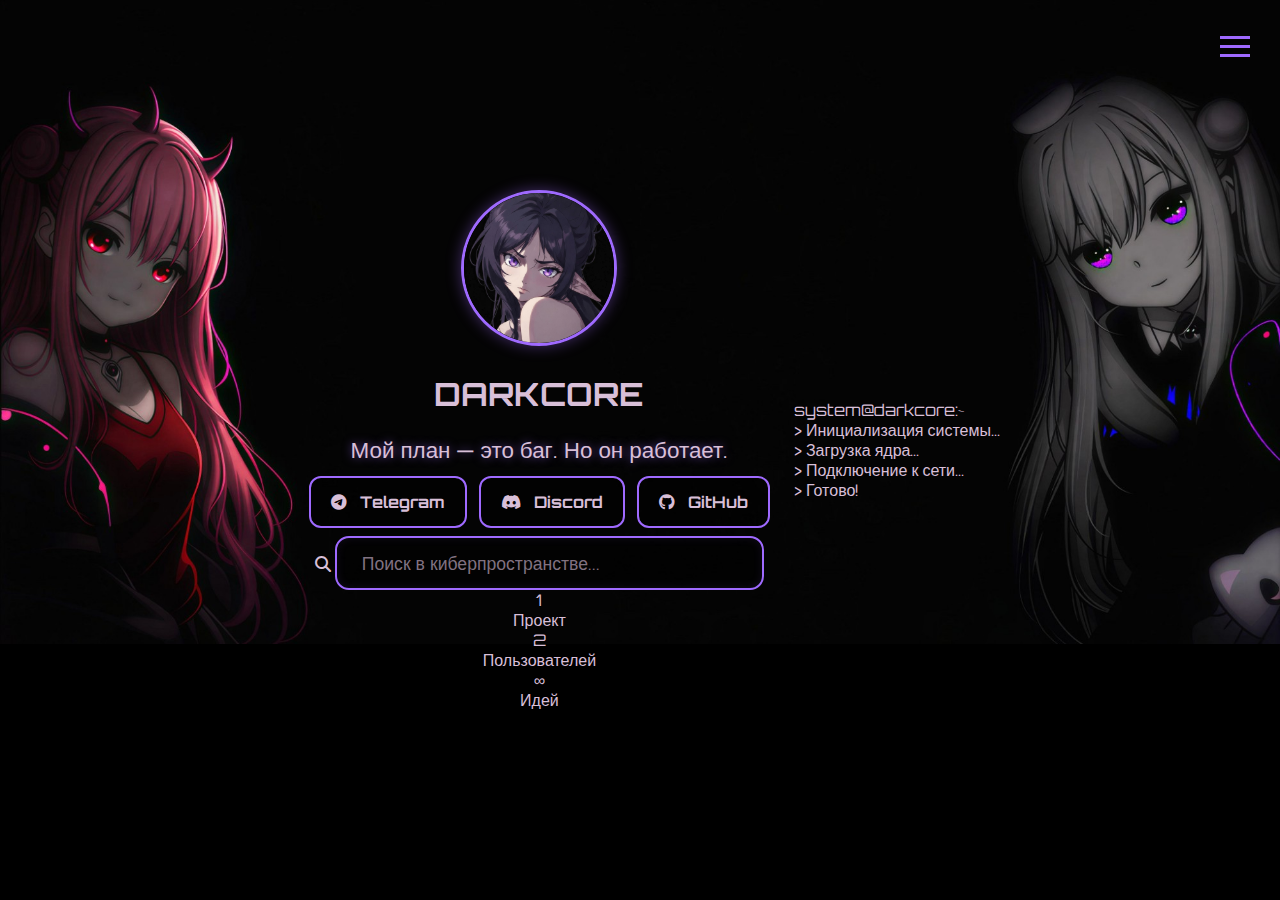
<file: index.html>
<!DOCTYPE html>
<html lang="ru">

<head>
    <link rel="icon" href="/favicon.ico">
    <meta charset="UTF-8">
    <meta name="viewport" content="width=device-width, initial-scale=1.0">
    <title>DarkCore</title>
    <link rel="stylesheet" href="/style.css">
    <link rel="stylesheet" href="https://cdnjs.cloudflare.com/ajax/libs/font-awesome/6.5.0/css/all.min.css">
</head>

<body class="main-page">
    <div class="bg-grid"></div>
    <div class="floating-shapes">
        <div class="shape s1"></div>
        <div class="shape s2"></div>
        <div class="shape s3"></div>
        <div class="shape s4"></div>
        <div class="shape s5"></div>
    </div>
    <div class="particles" id="particles"></div>

    <div class="container">
        <div class="avatar-wrapper">
            <div class="avatar-glow"></div>
            <img class="avatar" src="/git/img/avatar1.jpg" alt="Аватар">
            <div class="avatar-ring"></div>
        </div>

        <h1 class="main-title">DARK<span>CORE</span></h1>
        <p class="tagline">Мой план — это баг. Но он работает.</p>

        <div class="links">
            <a class="link" href="https://t.me/DarkimuSSS">
                <i class="fa-brands fa-telegram"></i>
                <span>Telegram</span>
                <div class="link-glow"></div>
            </a>
            <a class="link" href="https://discord.com/invite/liledarkimusss">
                <i class="fa-brands fa-discord"></i>
                <span>Discord</span>
                <div class="link-glow"></div>
            </a>
            <a class="link" href="https://github.com/DarkimuSSS">
                <i class="fa-brands fa-github"></i>
                <span>GitHub</span>
                <div class="link-glow"></div>
            </a>
        </div>

        <div class="search-container">
            <div class="search-wrapper">
                <i class="fas fa-search search-icon"></i>
                <input class="search" type="text" placeholder="Поиск в киберпространстве..." id="searchInput">
                <div class="search-line"></div>
            </div>
        </div>

        <div class="stats">
            <div class="stat">
                <div class="stat-value" data-count="1">0</div>
                <div class="stat-label">Проект</div>
            </div>
            <div class="stat">
                <div class="stat-value" data-count="5">0</div>
                <div class="stat-label">Пользователей</div>
            </div>
            <div class="stat">
                <span class="infinity-icon">∞</span>
                <div class="stat-label">Идей</div>
            </div>
        </div>
    </div>

    <div class="burger-container">
        <label class="burger" for="checkbox">
            <div></div>
            <div></div>
            <div></div>
        </label>
        <input type="checkbox" id="checkbox">
        <nav class="menu">
            <a href="/index.html">
                <i class="fas fa-home"></i>
                <span>Главная</span>
                <div class="menu-item-glow"></div>
            </a>
            <a href="/git/html/download.html">
                <i class="fas fa-download"></i>
                <span>Скачать</span>
                <div class="menu-item-glow"></div>
            </a>
            <a href="/git/html/massgen.html">
                <i class="fas fa-cogs"></i>
                <span>МассГен</span>
                <div class="menu-item-glow"></div>
            </a>
            <a href="/git/html/about.html">
                <i class="fas fa-info-circle"></i>
                <span>О нас</span>
                <div class="menu-item-glow"></div>
            </a>
            <a href="/git/html/support.html">
                <i class="fas fa-question-circle"></i>
                <span>Поддержка</span>
                <div class="menu-item-glow"></div>
            </a>
        </nav>
    </div>

    <div class="terminal">
        <div class="terminal-header">
            <div class="terminal-dots">
                <span></span>
                <span></span>
                <span></span>
            </div>
            <div class="terminal-title">system@darkcore:~</div>
        </div>
        <div class="terminal-content">
            <div>> Инициализация системы...</div>
            <div>> Загрузка ядра...</div>
            <div>> Подключение к сети...</div>
            <div class="blink">> Готово!</div>
        </div>
    </div>

    <script>
        const counters = document.querySelectorAll('.stat-value');
        counters.forEach(counter => {
            const target = +counter.getAttribute('data-count');
            const increment = target / 200;
            let current = 0;

            const updateCounter = () => {
                if (current < target) {
                    current += increment;
                    counter.textContent = Math.ceil(current);
                    setTimeout(updateCounter, 10);
                } else {
                    counter.textContent = target;
                }
            };
            updateCounter();
        });

        const particlesContainer = document.getElementById('particles');
        for (let i = 0; i < 50; i++) {
            const particle = document.createElement('div');
            particle.className = 'particle';
            particle.style.left = `${Math.random() * 100}%`;
            particle.style.top = `${Math.random() * 100}%`;
            particle.style.width = `${Math.random() * 4 + 1}px`;
            particle.style.height = particle.style.width;
            particle.style.animationDuration = `${Math.random() * 20 + 10}s`;
            particle.style.animationDelay = `${Math.random() * 5}s`;
            particlesContainer.appendChild(particle);
        }

        document.getElementById('searchInput').addEventListener('keydown', e => {
            if (e.key === 'Enter' && e.target.value.trim()) {
                window.location.href = `https://yandex.ru/search/?text=${encodeURIComponent(e.target.value.trim())}`;
            }
        });

        document.addEventListener('mousemove', (e) => {
            const x = e.clientX / window.innerWidth;
            const y = e.clientY / window.innerHeight;

            document.querySelectorAll('.shape').forEach((shape, index) => {
                const speed = 0.05 + (index * 0.02);
                shape.style.transform = `translate(${x * speed * 100}px, ${y * speed * 100}px)`;
            });
        });
    </script>
</body>


</html>
</file>
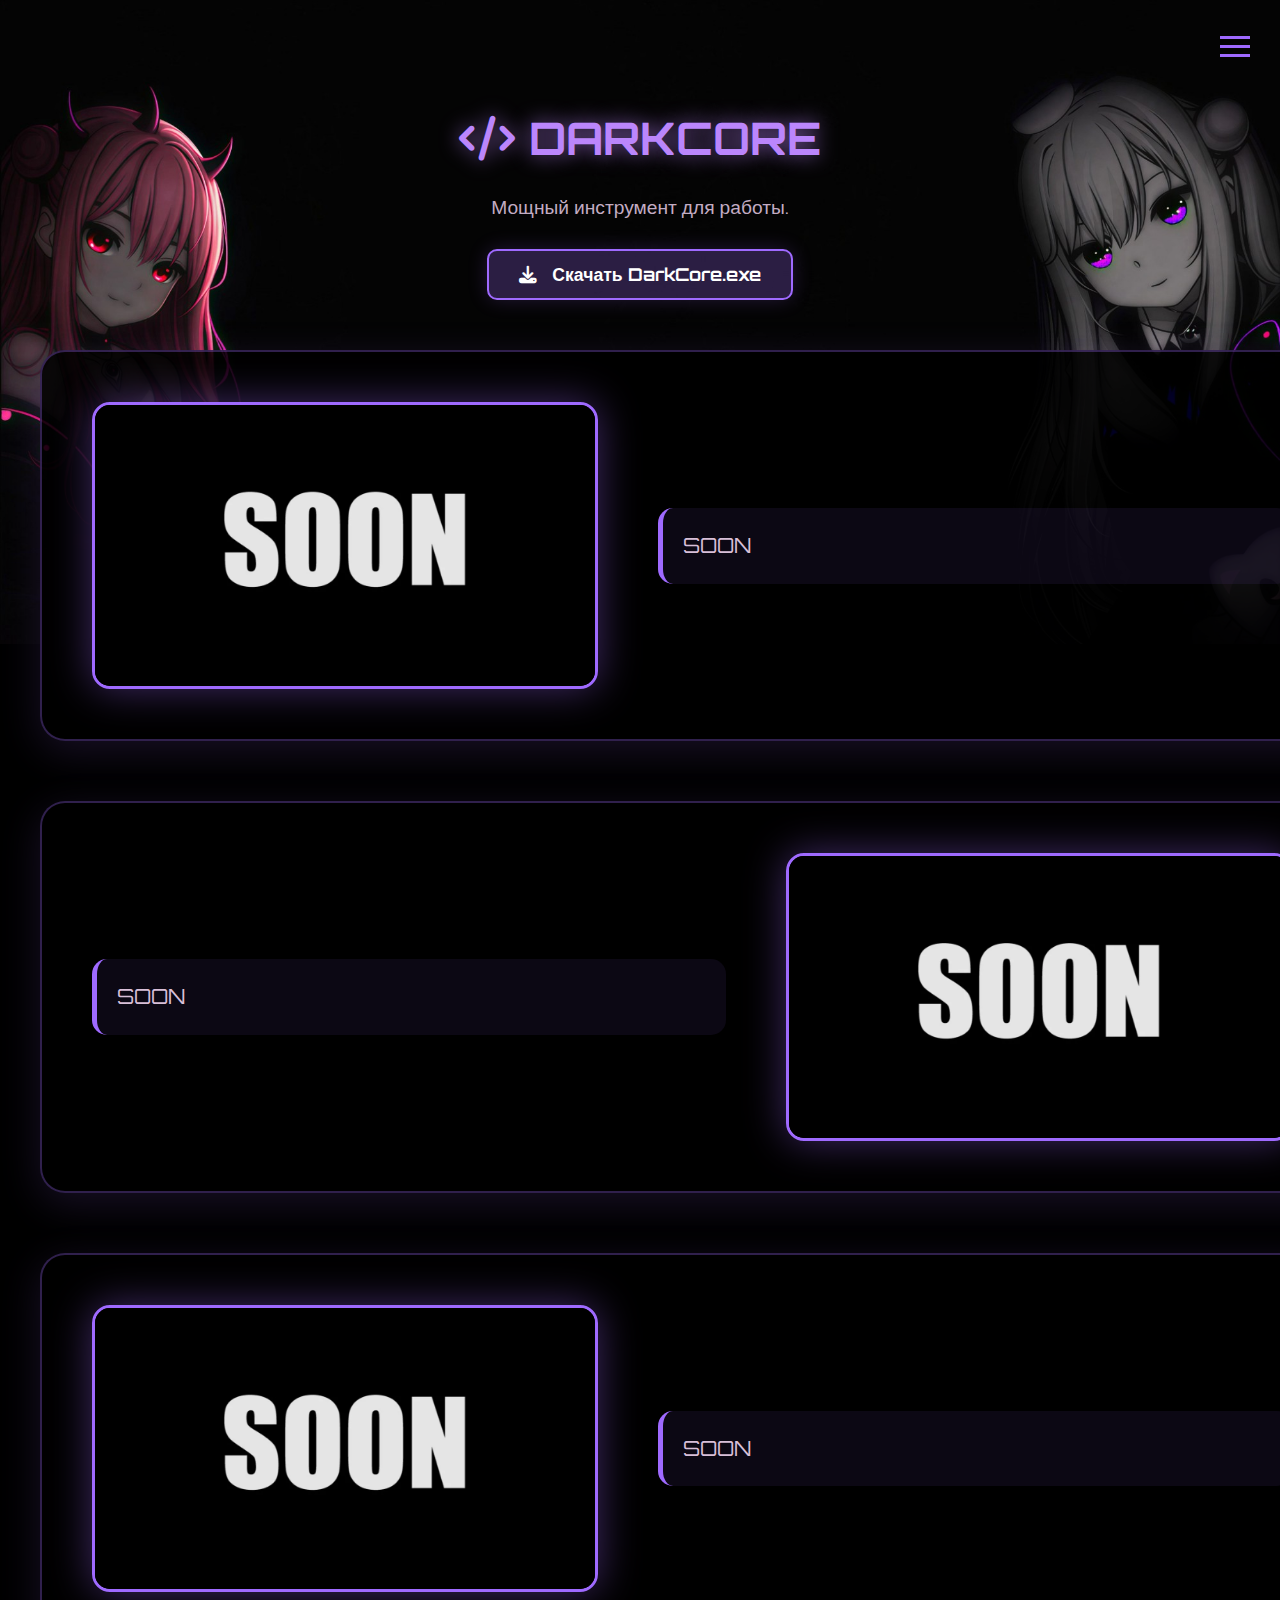
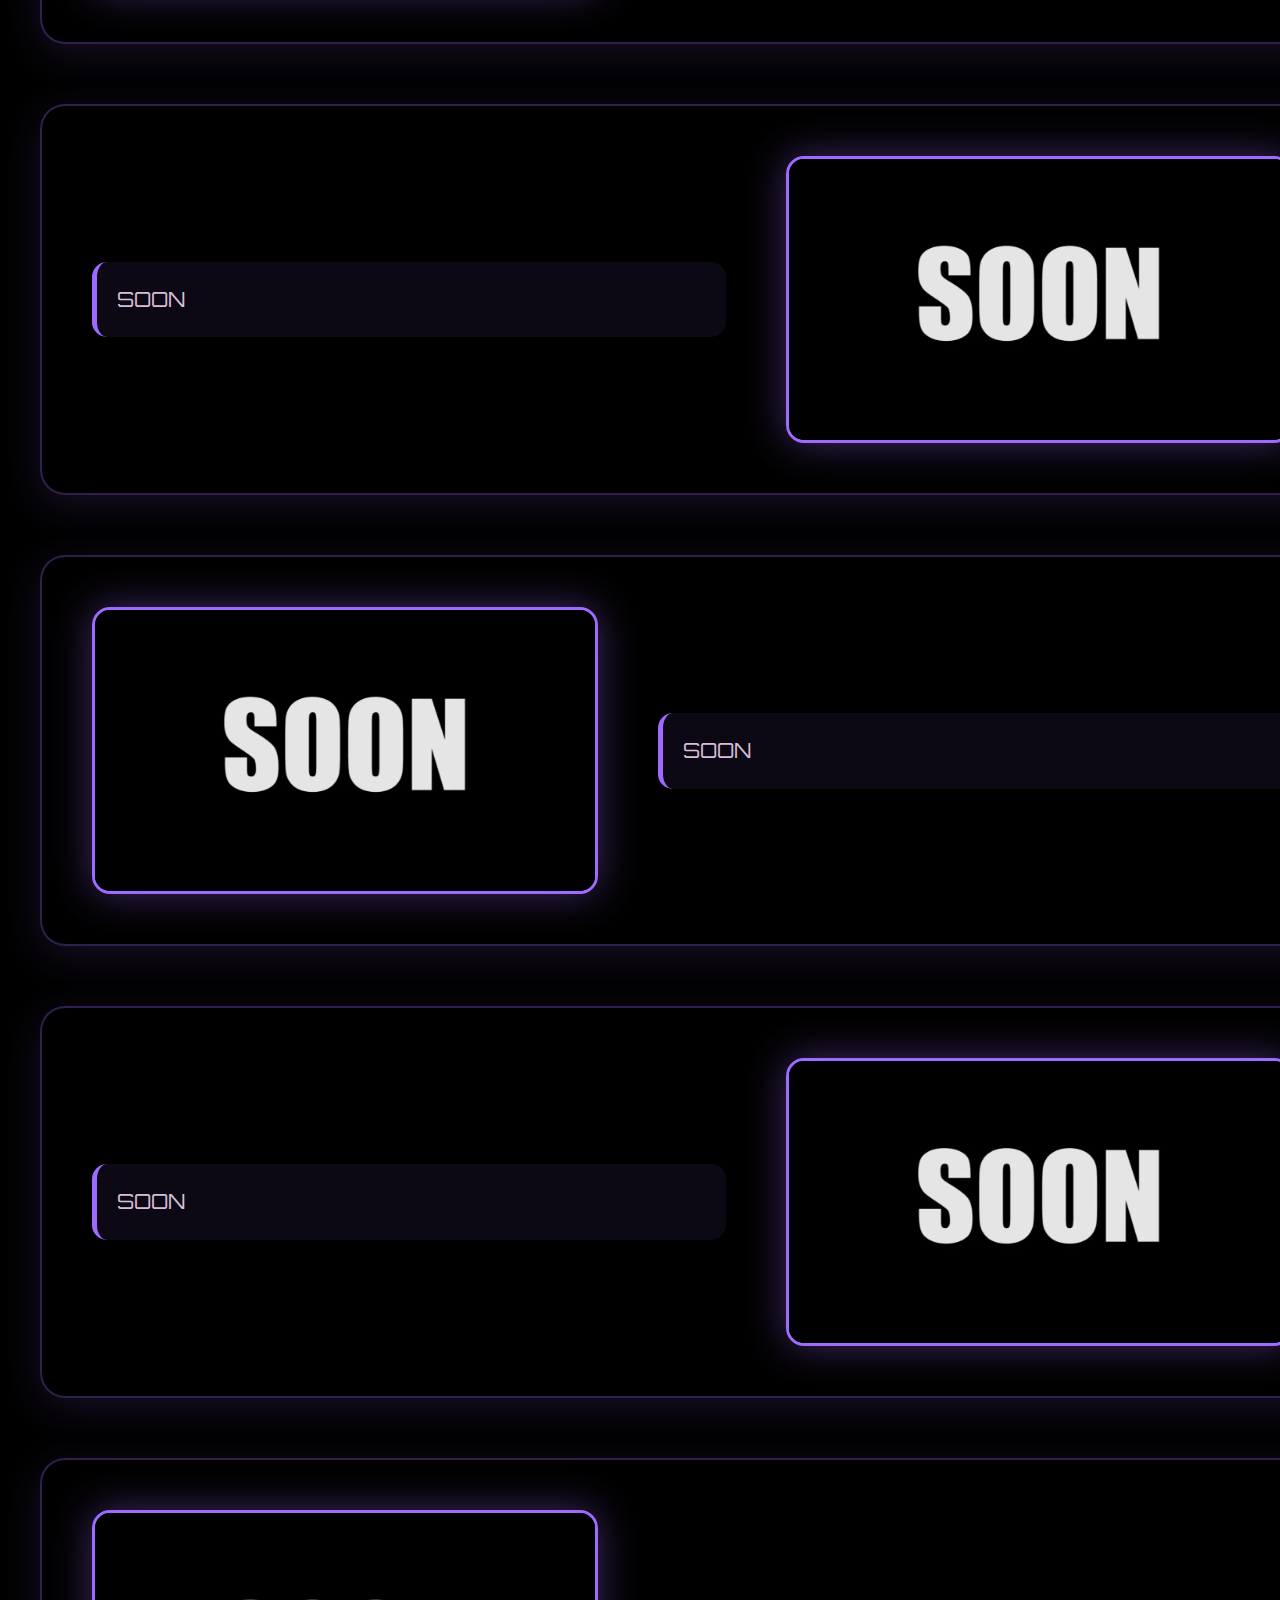
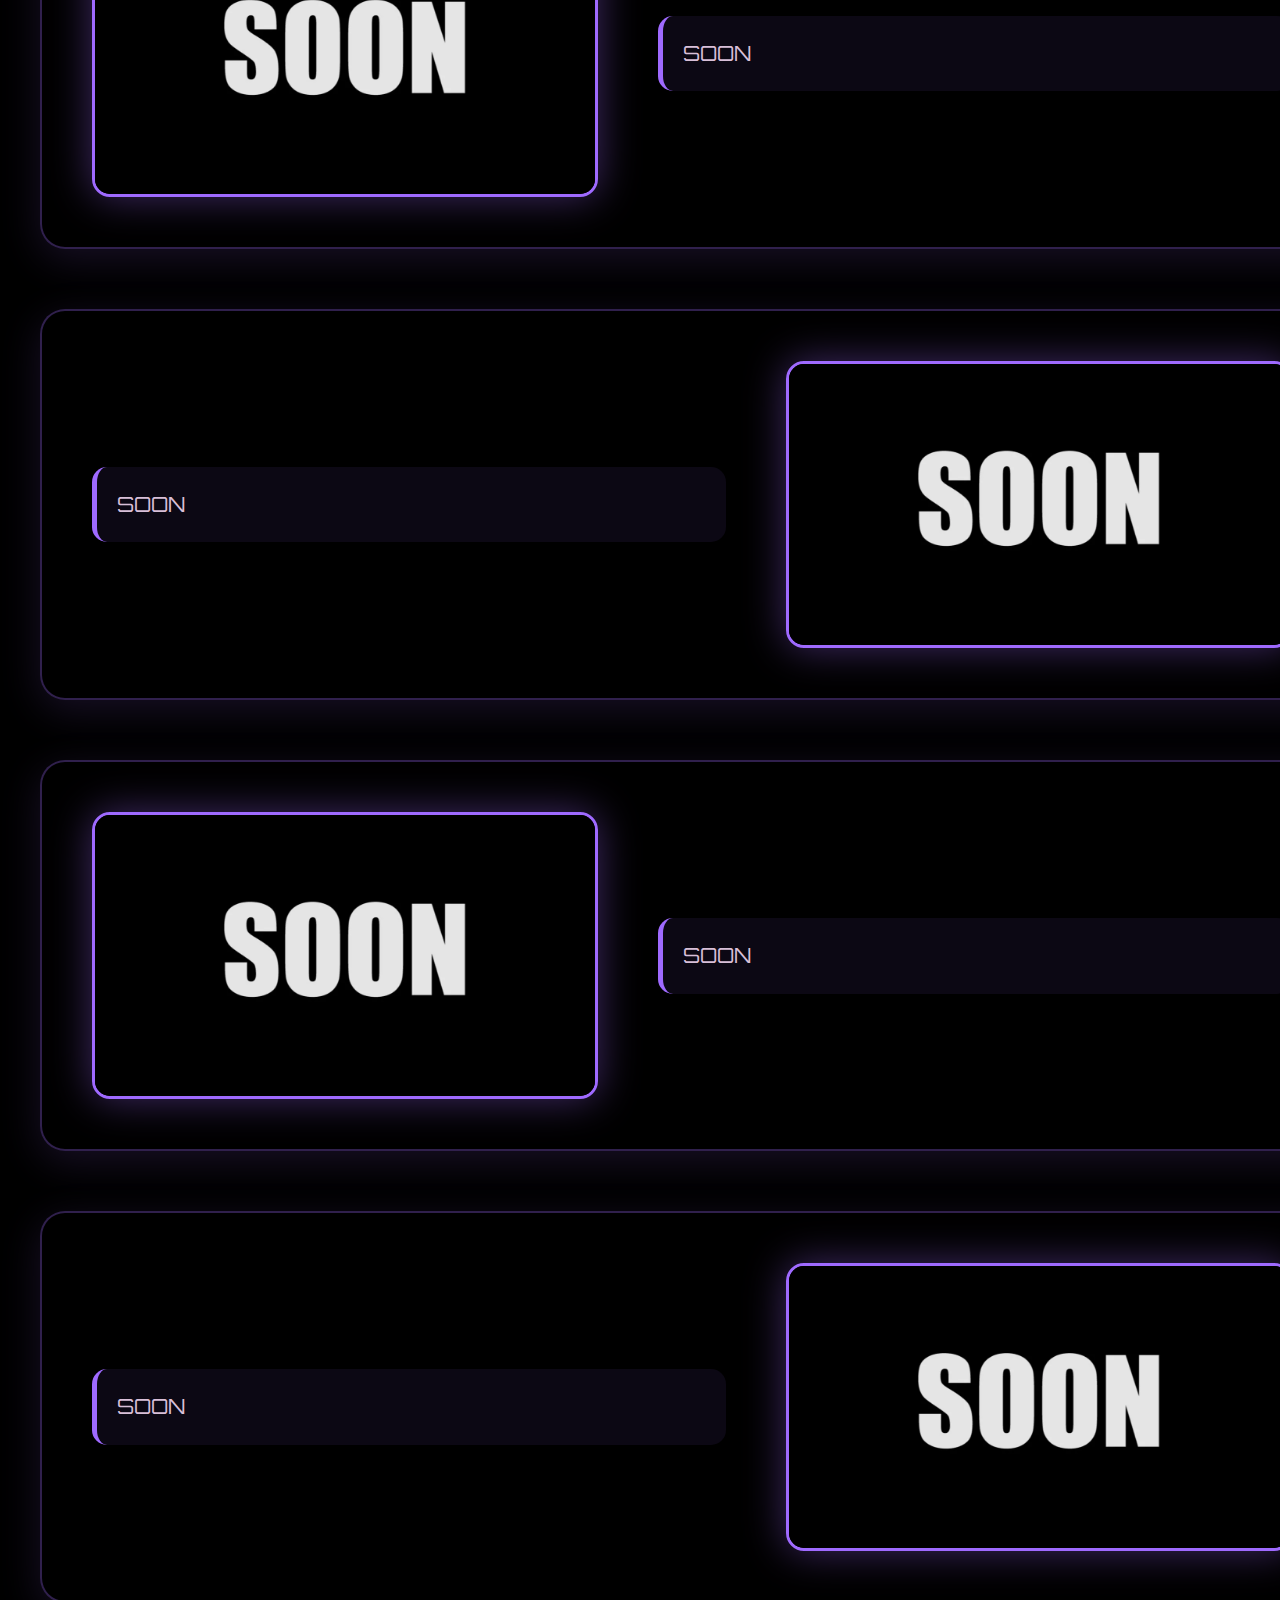
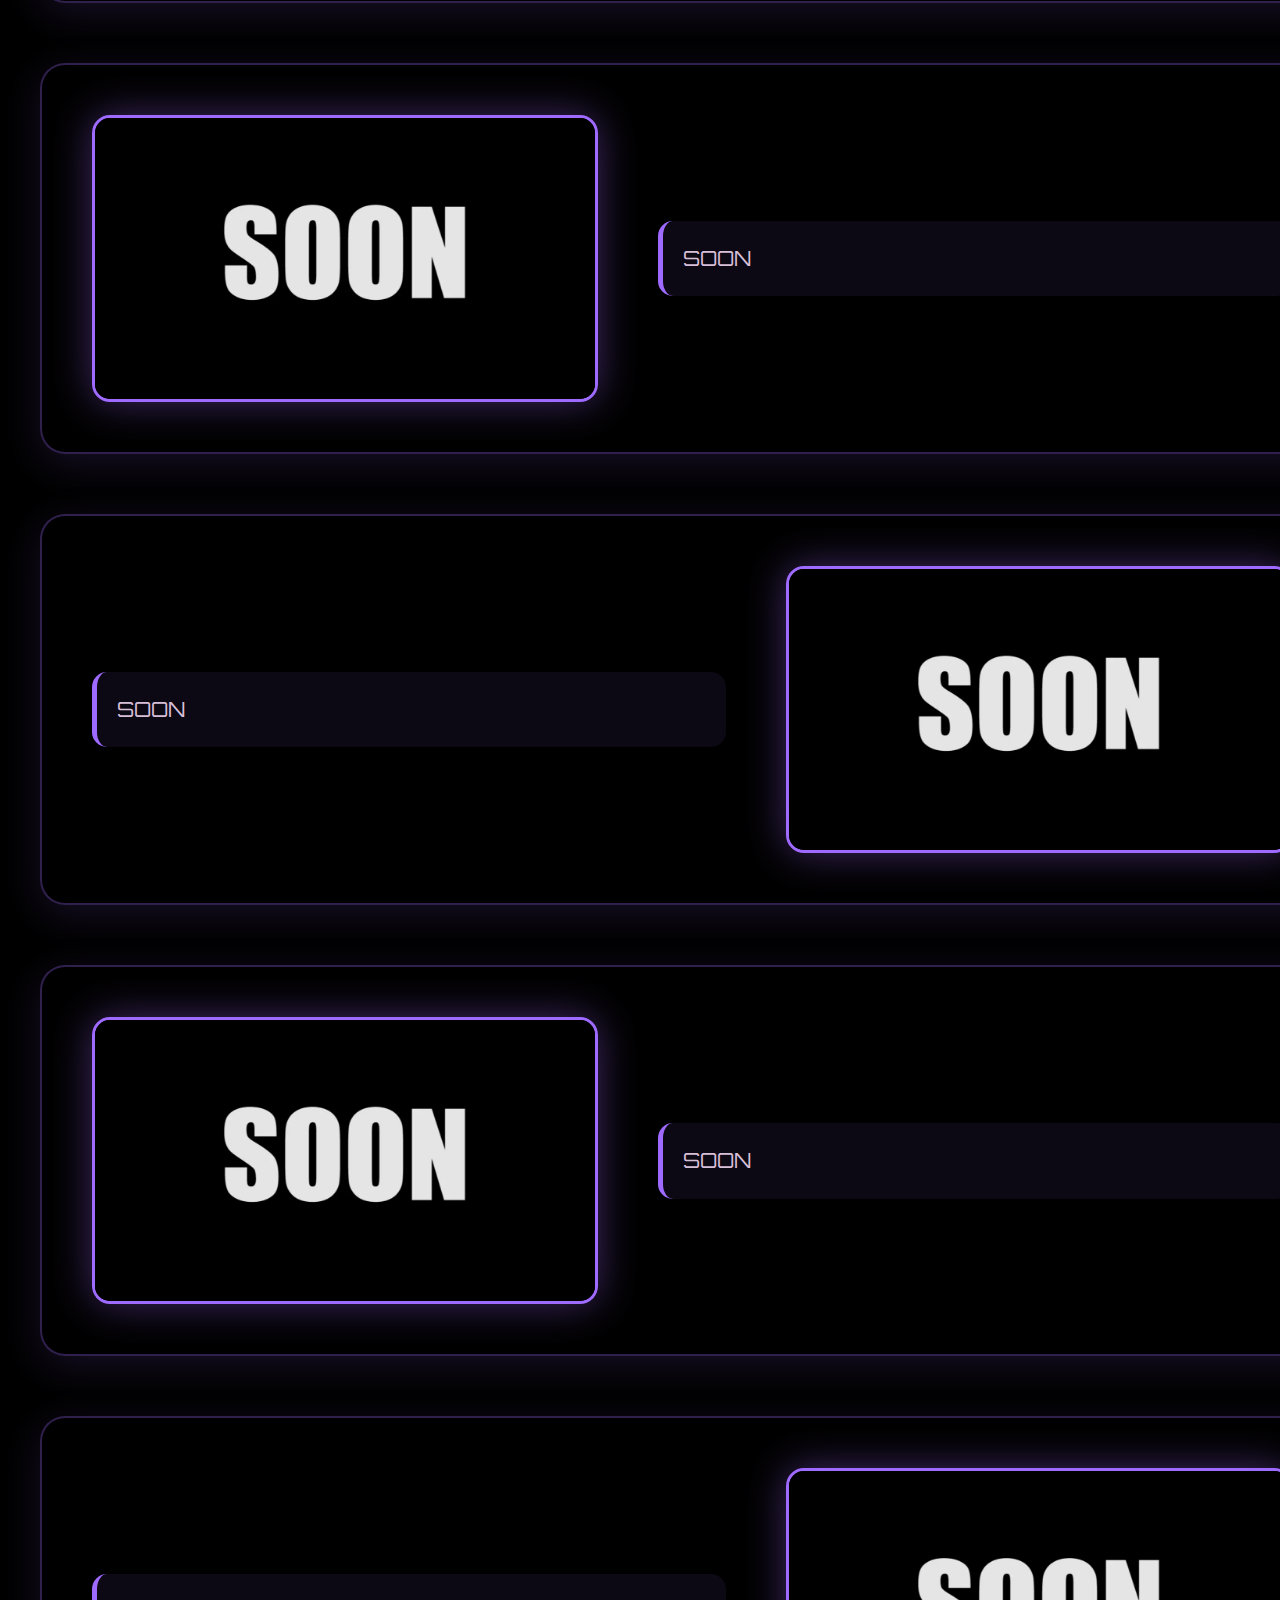
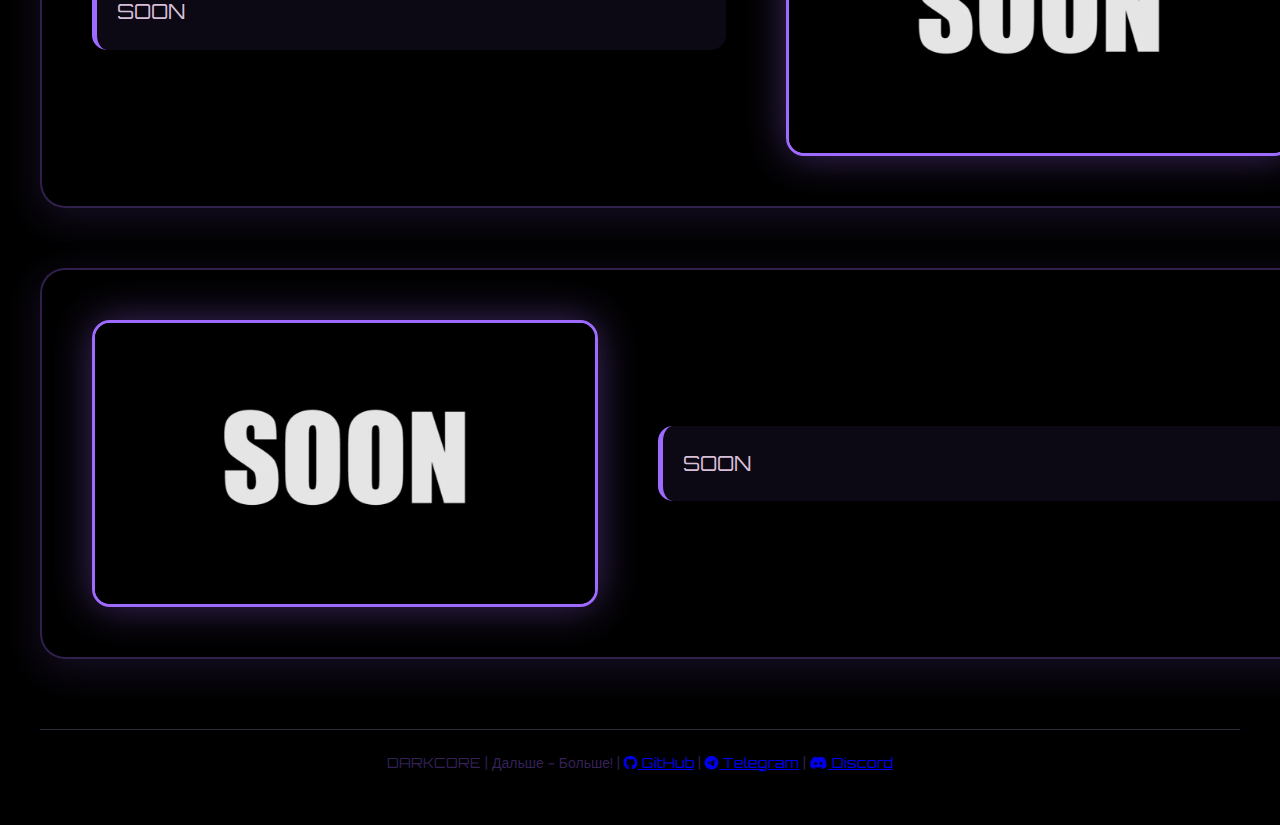
<file: download.html>
<!DOCTYPE html>
<html lang="ru">
<head>
    <link rel="icon" href="/favicon.png">
    <meta charset="UTF-8">
    <meta name="viewport" content="width=device-width, initial-scale=1.0">
    <title>DarkCore - Скачать</title>
    <link rel="stylesheet" href="style.css">
    <link rel="stylesheet" href="https://cdnjs.cloudflare.com/ajax/libs/font-awesome/6.5.0/css/all.min.css">
</head>

<body class="download-page">
    <h1><i class="fas fa-code"></i> DARKCORE</h1>
    <p class="subtitle">Мощный инструмент для работы.</p>
    
    <a href="https://youtu.be/j-iheFkstFQ?si=2_AwGJUT-kLA7Prb" class="download-main-btn">
        <i class="fas fa-download"></i> Скачать DarkCore.exe
    </a>

    <div class="burger-container">
        <label class="burger" for="checkbox"><div></div><div></div><div></div></label>
        <input type="checkbox" id="checkbox">
        <nav class="menu">
            <a href="/">Главная</a>
        </nav>
    </div>

    <div class="preview-container">
        <div class="preview-me">
            <p>SOON</p>
            <img src="previews/preview.png">
        </div>

        <div class="preview-me">
            <p>SOON</p>
            <img src="previews/preview.png">
        </div>

        <div class="preview-me">
            <p>SOON</p>
            <img src="previews/preview.png"> 
        </div>

        <div class="preview-me">
            <p>SOON</p>
            <img src="previews/preview.png"> 
        </div>
        
        <div class="preview-me">
            <p>SOON</p>
            <img src="previews/preview.png"> 
        </div>

        <div class="preview-me">
            <p>SOON</p>
            <img src="previews/preview.png">
        </div>

        <div class="preview-me">
            <p>SOON</p>
            <img src="previews/preview.png">
        </div>

        <div class="preview-me">
            <p>SOON</p>
            <img src="previews/preview.png"> 
        </div>

        <div class="preview-me">
            <p>SOON</p>
            <img src="previews/preview.png"> 
        </div>
        
        <div class="preview-me">
            <p>SOON</p>
            <img src="previews/preview.png"> 
        </div>

        <div class="preview-me">
            <p>SOON</p>
            <img src="previews/preview.png">
        </div>

        <div class="preview-me">
            <p>SOON</p>
            <img src="previews/preview.png">
        </div>

        <div class="preview-me">
            <p>SOON</p>
            <img src="previews/preview.png"> 
        </div>

        <div class="preview-me">
            <p>SOON</p>
            <img src="previews/preview.png"> 
        </div>
        
        <div class="preview-me">
            <p>SOON</p>
            <img src="previews/preview.png"> 
        </div>

        <div class="footer">
            <p>DARKCORE | Дальше - Больше! | 
                <a href="https://github.com/DarkimuSSS"><i class="fab fa-github"></i> GitHub</a> | 
                <a href="https://t.me/DarkimuSSS"><i class="fab fa-telegram"></i> Telegram</a> | 
                <a href="https://discord.com/invite/liledarkimusss"><i class="fab fa-discord"></i> Discord</a>
            </p>
        </div>
    </div>
</body>
</html>
</file>
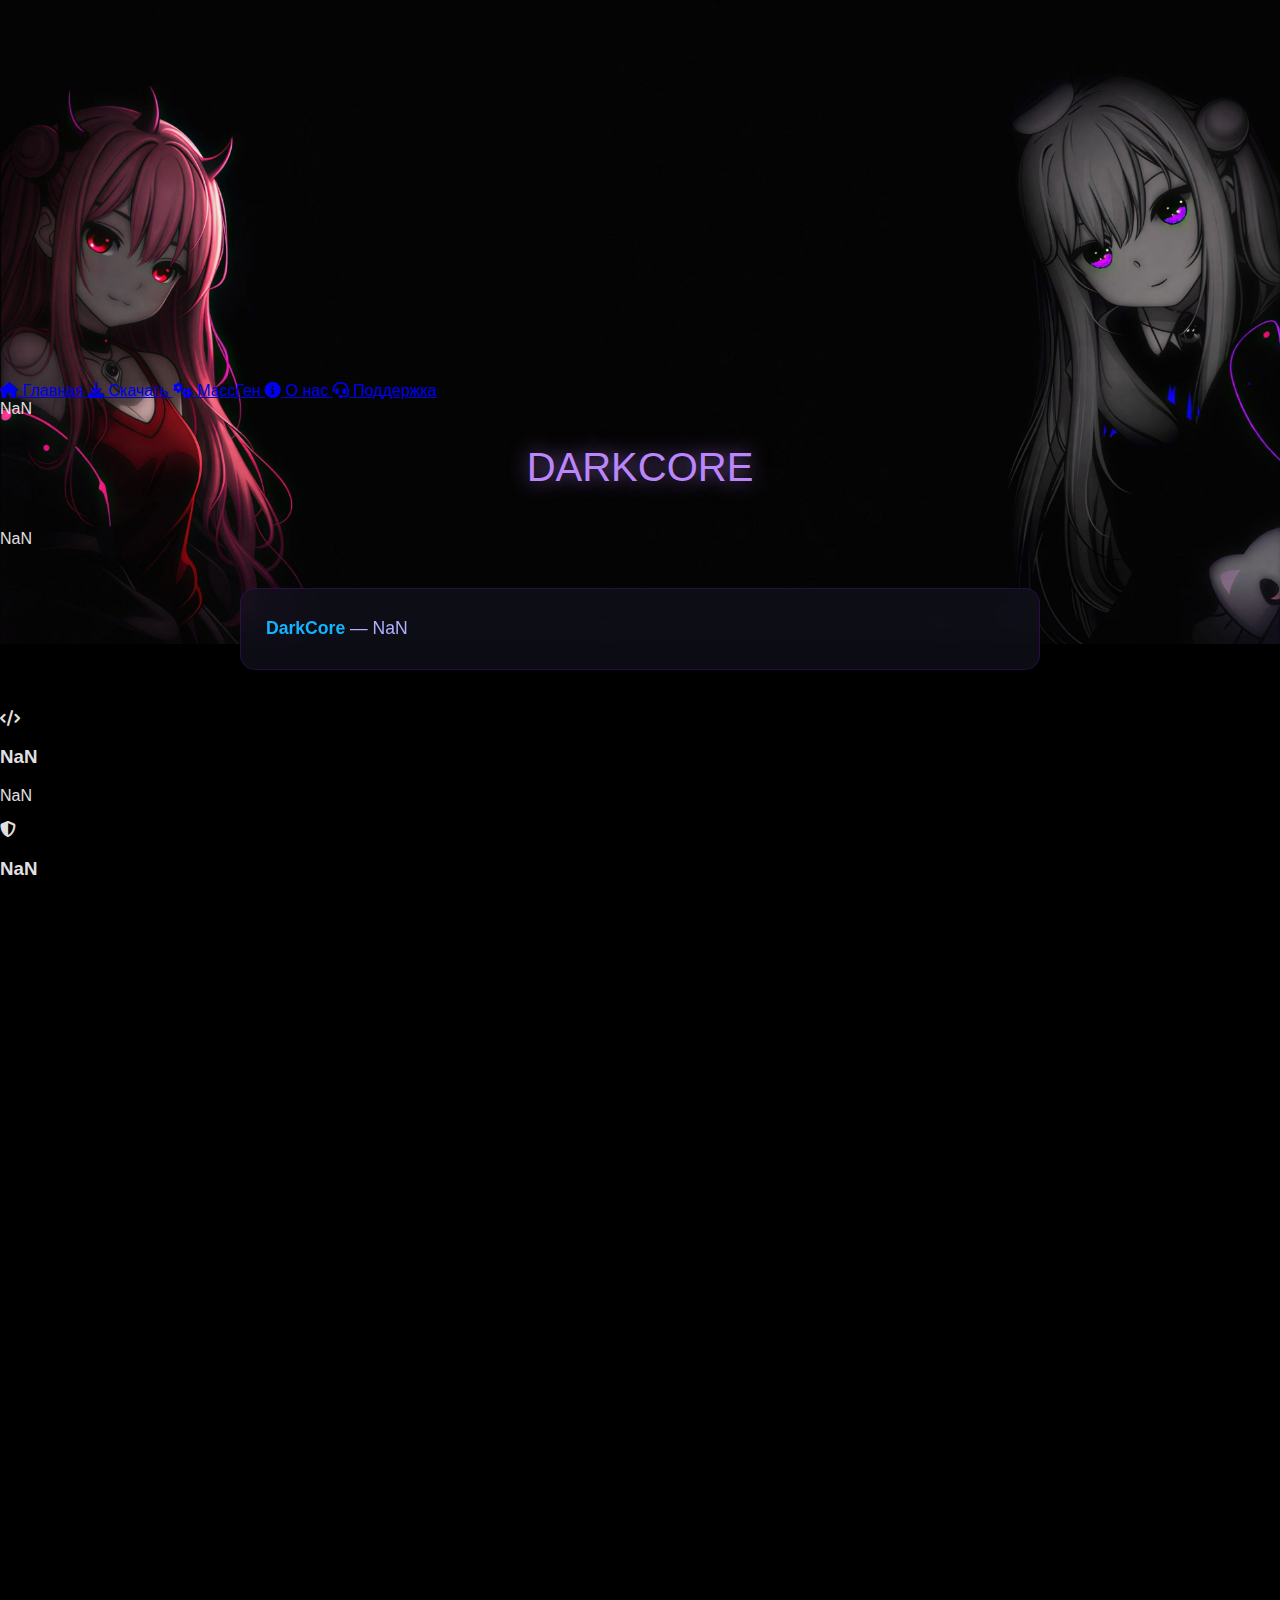
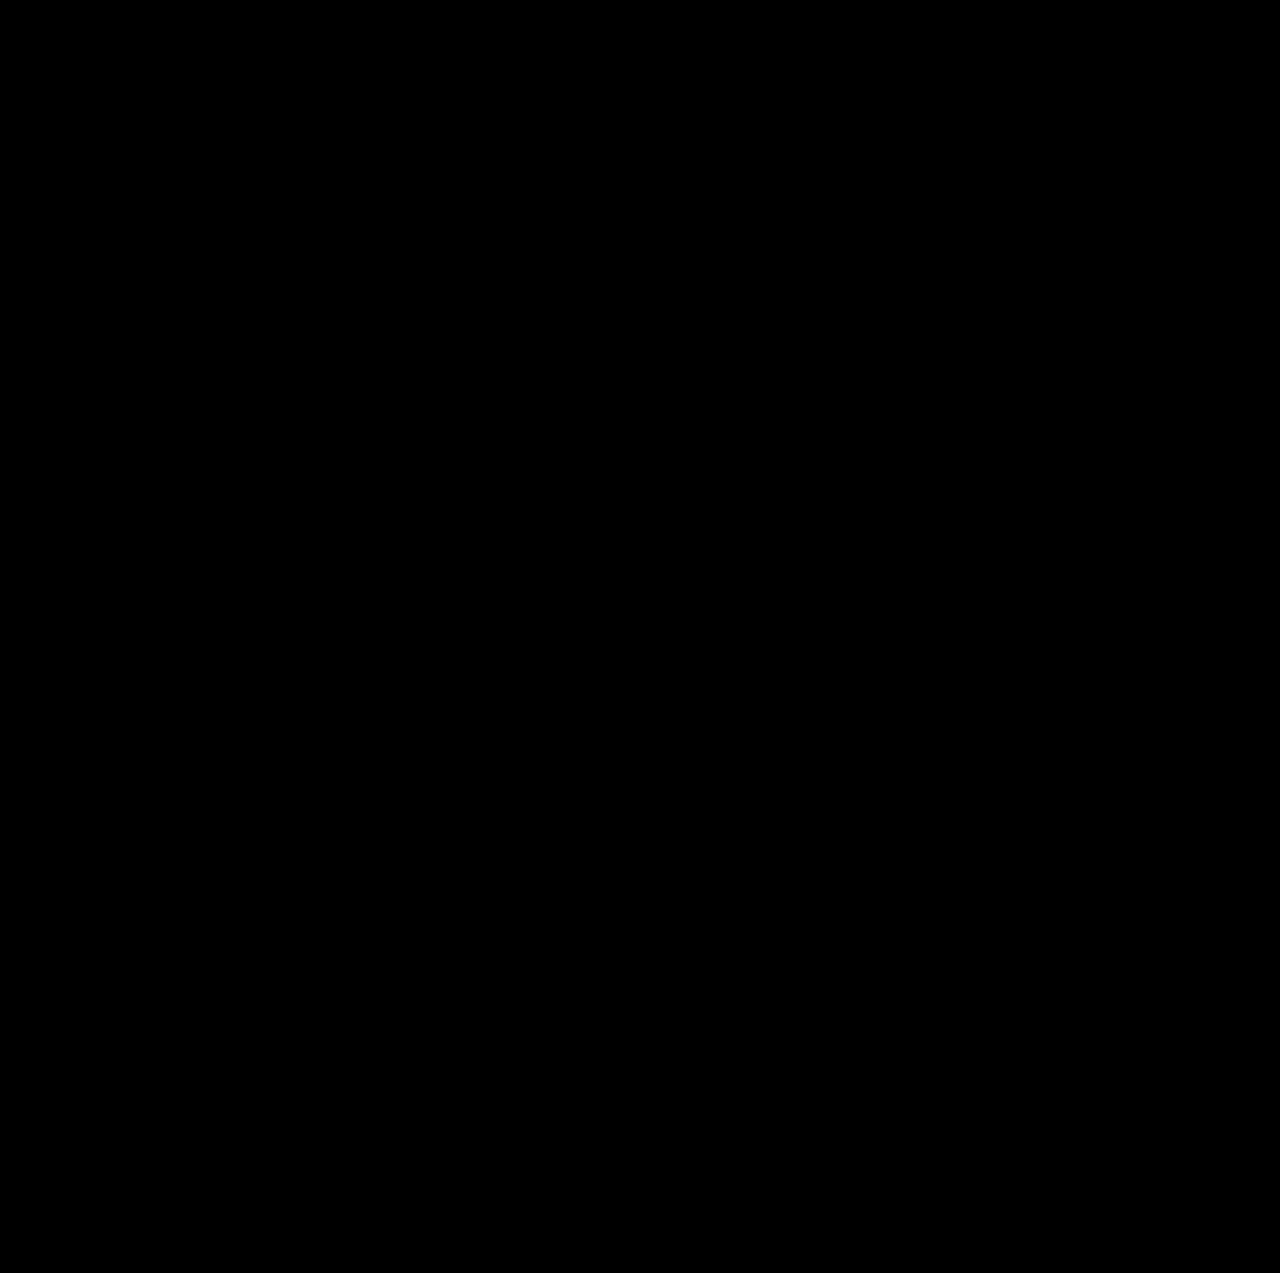
<file: git/html/about.html>
<!DOCTYPE html>
<html lang="ru">

<head>
    <meta charset="UTF-8">
    <link rel="icon" href="/git/img/favicon.png">
    <meta name="viewport" content="width=device-width, initial-scale=1.0">
    <title>О нас | DarkCore</title>
    <link rel="stylesheet" href="https://cdnjs.cloudflare.com/ajax/libs/font-awesome/6.4.0/css/all.min.css">
    <link rel="stylesheet" href="/git/css/about.css">
</head>

<body class="about-body">
    <div class="about-bg"></div>
    <div class="stars" id="stars"></div>
    <div class="orbs">
        <div class="orb orb-1"></div>
        <div class="orb orb-2"></div>
    </div>

    <div class="about-burger" id="burgerButton">
        <div class="burger-line"></div>
        <div class="burger-line"></div>
        <div class="burger-line"></div>
    </div>

    <div class="about-menu" id="aboutMenu">
        <a href="/index.html" class="menu-item">
            <i class="fas fa-home"></i>
            Главная
        </a>
        <a href="/git/html/download.html" class="menu-item">
            <i class="fas fa-download"></i>
            Скачать
        </a>
        <a href="/git/html/massgen.html" class="menu-item">
            <i class="fas fa-cogs"></i>
            МассГен
        </a>
        <a href="/git/html/about.html" class="menu-item active">
            <i class="fas fa-info-circle"></i>
            О нас
        </a>
        <a href="/git/html/support.html" class="menu-item">
            <i class="fas fa-headset"></i>
            Поддержка
        </a>
    </div>

    <div class="about-container">
        <section class="about-hero">
            <div class="hero-glow"></div>
            <div class="about-badge">NaN</div>
            <h1 class="about-title">DARKCORE</h1>
            <p class="about-subtitle">
                NaN
            </p>

            <div style="max-width: 800px; margin: 40px auto;">
                <div
                    style="background: rgba(20, 20, 35, 0.6); border-radius: 15px; padding: 25px; backdrop-filter: blur(10px); border: 1px solid rgba(100, 20, 180, 0.3);">
                    <p style="color: #b0b0ff; font-size: 1.1rem; line-height: 1.7; margin: 0; text-align: left;">
                        <span style="color: #14b4ff; font-weight: 600;">DarkCore</span> — NaN
                    </p>
                </div>
            </div>
        </section>

        <section class="mission-grid">
            <div class="mission-card">
                <div class="mission-icon">
                    <i class="fas fa-code"></i>
                </div>
                <h3 class="mission-title">NaN</h3>
                <p class="mission-description">
                    NaN
                </p>
            </div>

            <div class="mission-card">
                <div class="mission-icon">
                    <i class="fas fa-shield-alt"></i>
                </div>
                <h3 class="mission-title">NaN</h3>
                <p class="mission-description">
                    NaN
                </p>
            </div>

            <div class="mission-card">
                <div class="mission-icon">
                    <i class="fas fa-users"></i>
                </div>
                <h3 class="mission-title">NaN</h3>
                <p class="mission-description">
                    NaN
                </p>
            </div>
        </section>

        <section class="timeline-section">
            <h2 class="section-title">Наш путь</h2>
            <div class="timeline">
                <div class="timeline-item">
                    <div class="timeline-dot"></div>
                    <div class="timeline-content">
                        <div class="timeline-date">Июнь 2025 • НАЧАЛО</div>
                        <p class="timeline-text">Первые мысли и идеи. <br>Первые черновые наброски</p>
                    </div>
                </div>

                <div class="timeline-item">
                    <div class="timeline-dot"></div>
                    <div class="timeline-content">
                        <div class="timeline-date">Июль 2025 • НАЧАЛО</div>
                        <p class="timeline-text">Основание проекта DarkCore. <br> Первые идеи и концепции.</p>
                    </div>
                </div>

                <div class="timeline-item">
                    <div class="timeline-dot"></div>
                    <div class="timeline-content">
                        <div class="timeline-date">Август 2025 • АЛЬФА</div>
                        <p class="timeline-text">Первая тестовая версия программы. <br> Нулевой визуал, мало функционала
                        </p>
                    </div>
                </div>

                <div class="timeline-item">
                    <div class="timeline-dot"></div>
                    <div class="timeline-content">
                        <div class="timeline-date">Ноябрь 2025 • АЛЬФА</div>
                        <p class="timeline-text">Третья тестовая ветка. <br> Визуальный дизайн, базовая
                            функциональность <br>
                        </p>
                    </div>
                </div>

                <div class="timeline-item">
                    <div class="timeline-dot"></div>
                    <div class="timeline-content">
                        <div class="timeline-date">Январь 2026 • АЛЬФА</div>
                        <p class="timeline-text">Активная разработка программы <br> Начало работы над функциональностью
                        </p>
                    </div>
                </div>
            </div>
        </section>

        <section class="values-section">
            <h2 class="section-title">NaN</h2>
            <div class="values-grid">
                <div class="value-item">
                    <div class="value-icon">
                        <i class="fas fa-lock-open"></i>
                    </div>
                    <h3 class="value-title">Открытость</h3>
                    <p style="color: #b0b0ff; font-size: 0.9rem;">NaN</p>
                </div>

                <div class="value-item">
                    <div class="value-icon">
                        <i class="fas fa-user-shield"></i>
                    </div>
                    <h3 class="value-title">Конфиденциальность</h3>
                    <p style="color: #b0b0ff; font-size: 0.9rem;">NaN</p>
                </div>

                <div class="value-item">
                    <div class="value-icon">
                        <i class="fas fa-rocket"></i>
                    </div>
                    <h3 class="value-title">Инновации</h3>
                    <p style="color: #b0b0ff; font-size: 0.9rem;">NaN</p>
                </div>

                <div class="value-item">
                    <div class="value-icon">
                        <i class="fas fa-hands-helping"></i>
                    </div>
                    <h3 class="value-title">Поддержка</h3>
                    <p style="color: #b0b0ff; font-size: 0.9rem;">NaN</p>
                </div>
            </div>
        </section>

        <section class="team-section">
            <h2 class="section-title">Команда</h2>
            <div class="team-grid">
                <div class="team-member">
                    <div class="member-avatar">
                        <i class="fas fa-user-secret"></i>
                    </div>
                    <h3 class="member-name">DarkimuSSS</h3>
                    <div class="member-role">NaN</div>
                    <p class="member-bio">NaN</p>
                </div>

                <div class="team-member">
                    <div class="member-avatar">
                        <i class="fas fa-code"></i>
                    </div>
                    <h3 class="member-name">NaN</h3>
                    <div class="member-role">NaN</div>
                    <p class="member-bio">NaN</p>
                </div>

                <div class="team-member">
                    <div class="member-avatar">
                        <i class="fas fa-shield-alt"></i>
                    </div>
                    <h3 class="member-name">NaN</h3>
                    <div class="member-role">NaN</div>
                    <p class="member-bio">NaN</p>
                </div>

                <div class="team-member">
                    <div class="member-avatar">
                        <i class="fas fa-headset"></i>
                    </div>
                    <h3 class="member-name">NaN</h3>
                    <div class="member-role">NaN</div>
                    <p class="member-bio">NaN</p>
                </div>
            </div>
        </section>

        <section class="cta-section">
            <h2 class="cta-title">NaN</h2>
            <p class="cta-text">
                DarkCoreUtils — Сделано с душой.
            </p>
            <div style="display: flex; gap: 20px; justify-content: center; flex-wrap: wrap;">
                <a href="/git/html/download.html" class="cta-button">
                    <i class="fas fa-download"></i>
                    Скачать DarkCoreUtils
                </a>
                <a href="https://discord.com/invite/liledarkimusss" class="cta-button"
                    style="background: linear-gradient(45deg, #7289da, #5865f2);">
                    <i class="fab fa-discord"></i>
                    Discord сообщество
                </a>
            </div>
        </section>

        <footer class="about-footer">
            <p>DarkCore © 2025 | Сообщество разработчиков</p>
            <div class="footer-links">
                <a href="https://github.com/DarkimuSSS" class="footer-link">
                    <i class="fab fa-github"></i> GitHub
                </a>
                <a href="https://t.me/DarkimuSSS" class="footer-link">
                    <i class="fab fa-telegram"></i> Telegram
                </a>
                <a href="https://discord.com/invite/liledarkimusss" class="footer-link">
                    <i class="fab fa-discord"></i> Discord
                </a>
                <a href="mailto:devdarkcore@gmail.com" class="footer-link">
                    <i class="fas fa-envelope"></i> Email
                </a>
            </div>
            <p style="margin-top: 20px; font-size: 0.9rem; opacity: 0.7;">
                NaN
            </p>
        </footer>
    </div>

    <script>
        function createStars() {
            const starsContainer = document.getElementById('stars');
            for (let i = 0; i < 150; i++) {
                const star = document.createElement('div');
                star.className = 'star';
                star.style.width = `${Math.random() * 3 + 1}px`;
                star.style.height = star.style.width;
                star.style.left = `${Math.random() * 100}%`;
                star.style.top = `${Math.random() * 100}%`;
                star.style.animationDuration = `${Math.random() * 5 + 2}s`;
                star.style.animationDelay = `${Math.random() * 5}s`;
                starsContainer.appendChild(star);
            }
        }

        const burgerButton = document.getElementById('burgerButton');
        const aboutMenu = document.getElementById('aboutMenu');

        burgerButton.addEventListener('click', (e) => {
            e.stopPropagation();
            aboutMenu.classList.toggle('show');

            const lines = burgerButton.querySelectorAll('.burger-line');
            if (aboutMenu.classList.contains('show')) {
                lines[0].style.transform = 'rotate(45deg) translate(6px, 6px)';
                lines[1].style.opacity = '0';
                lines[2].style.transform = 'rotate(-45deg) translate(6px, -6px)';
            } else {
                lines[0].style.transform = 'none';
                lines[1].style.opacity = '1';
                lines[2].style.transform = 'none';
            }
        });

        document.addEventListener('click', (e) => {
            if (!aboutMenu.contains(e.target) && !burgerButton.contains(e.target)) {
                aboutMenu.classList.remove('show');
                const lines = burgerButton.querySelectorAll('.burger-line');
                lines[0].style.transform = 'none';
                lines[1].style.opacity = '1';
                lines[2].style.transform = 'none';
            }
        });

        let mouseX = 0;
        let mouseY = 0;

        document.addEventListener('mousemove', (e) => {
            mouseX = (e.clientX / window.innerWidth) * 2 - 1;
            mouseY = (e.clientY / window.innerHeight) * 2 - 1;

            const orbs = document.querySelector('.orbs');
            const bg = document.querySelector('.about-bg');

            orbs.style.transform = `translate(${mouseX * 30}px, ${mouseY * 30}px)`;
            bg.style.transform = `translate(${mouseX * 20}px, ${mouseY * 20}px)`;
        });

        function animateOnScroll() {
            const missionCards = document.querySelectorAll('.mission-card');
            const timelineItems = document.querySelectorAll('.timeline-item');

            const observer = new IntersectionObserver((entries) => {
                entries.forEach(entry => {
                    if (entry.isIntersecting) {
                        entry.target.style.opacity = '1';
                        entry.target.style.transform = 'translateY(0)';
                    }
                });
            }, { threshold: 0.1 });

            missionCards.forEach(card => {
                card.style.opacity = '0';
                card.style.transform = 'translateY(30px)';
                card.style.transition = 'opacity 0.6s ease, transform 0.6s ease';
                observer.observe(card);
            });

            timelineItems.forEach(item => {
                item.style.opacity = '0';
                item.style.transform = 'translateX(-20px)';
                item.style.transition = 'opacity 0.6s ease, transform 0.6s ease';

                if (item.classList.contains('timeline-item:nth-child(even)')) {
                    item.style.transform = 'translateX(20px)';
                }

                observer.observe(item);
            });
        }

        document.querySelectorAll('a[href^="#"]').forEach(anchor => {
            anchor.addEventListener('click', function (e) {
                e.preventDefault();
                const targetId = this.getAttribute('href');
                if (targetId === '#') return;

                const targetElement = document.querySelector(targetId);
                if (targetElement) {
                    window.scrollTo({
                        top: targetElement.offsetTop - 80,
                        behavior: 'smooth'
                    });
                }
            });
        });

        document.addEventListener('DOMContentLoaded', () => {
            createStars();
            animateOnScroll();
            setInterval(() => {
                const stars = document.querySelectorAll('.star');
                const randomStar = stars[Math.floor(Math.random() * stars.length)];
                randomStar.style.animation = 'none';
                setTimeout(() => {
                    randomStar.style.animation = '';
                }, 100);
            }, 3000);
        });

        document.addEventListener('click', (e) => {
            const orbs = document.querySelectorAll('.orb');
            orbs.forEach(orb => {
                orb.style.opacity = '0.2';
                setTimeout(() => {
                    orb.style.opacity = '0.1';
                }, 300);
            });
        });
    </script>
</body>

</html>
</file>
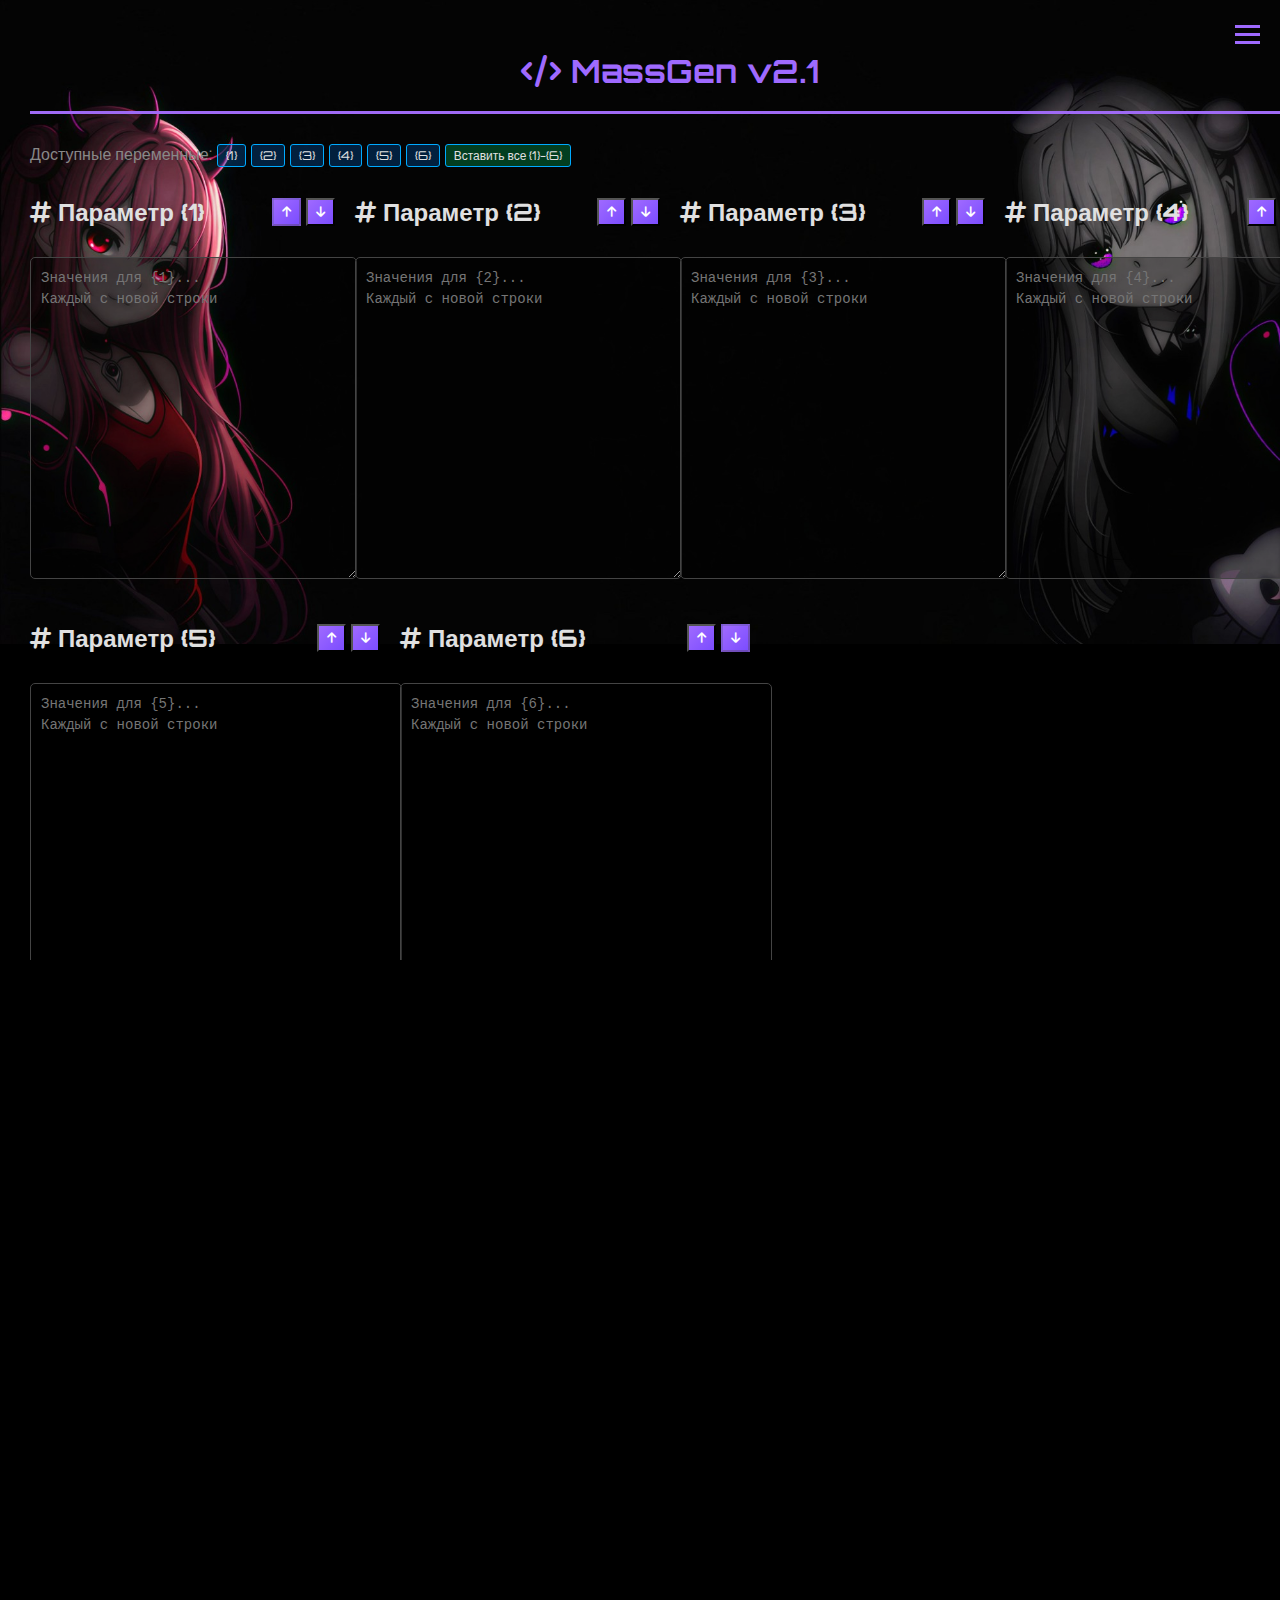
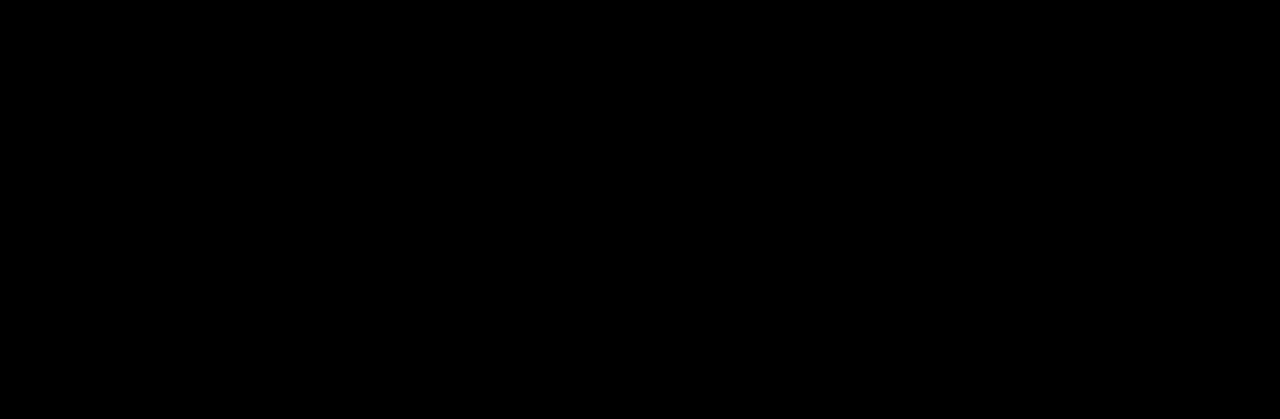
<file: git/html/massgen.html>
<!DOCTYPE html>
<html lang="ru">

<head>
    <meta charset="UTF-8">
    <meta name="viewport" content="width=device-width, initial-scale=1.0">
    <title>DarkCore - MassGen v2.0</title>
    <link rel="stylesheet" href="/git/css/massgenstyles.css">
    <link rel="stylesheet" href="https://cdnjs.cloudflare.com/ajax/libs/font-awesome/6.5.0/css/all.min.css">
    <link rel="stylesheet" href="https://fonts.googleapis.com/css2?family=Orbitron:wght@400;500;600&display=swap">
    <style>
        .columns-container {
            display: flex;
            flex-wrap: wrap;
            gap: 20px;
            margin-bottom: 20px;
        }

        .param-column {
            flex: 1;
            min-width: 250px;
            max-width: 350px;
        }

        .templates-column {
            flex: 2;
            min-width: 300px;
        }

        .column-header {
            display: flex;
            justify-content: space-between;
            align-items: center;
            margin-bottom: 10px;
        }

        .column-actions {
            display: flex;
            gap: 5px;
        }

        .add-column-btn {
            margin: 15px 0;
            display: flex;
            justify-content: center;
        }

        .param-textarea {
            width: 100%;
            min-height: 200px;
            padding: 10px;
            border: 1px solid #444;
            border-radius: 5px;
            background: rgba(0, 0, 0, 0.3);
            color: #00ff88;
            font-family: 'Courier New', monospace;
            resize: vertical;
        }

        .btn-icon {
            padding: 5px 8px;
            font-size: 12px;
            cursor: pointer;
        }

        .template-info {
            font-size: 12px;
            color: #888;
            margin-top: 5px;
        }

        .variable-list {
            display: flex;
            flex-wrap: wrap;
            gap: 5px;
            margin-bottom: 10px;
        }

        .variable-tag {
            background: rgba(0, 100, 200, 0.3);
            padding: 3px 8px;
            border-radius: 3px;
            font-size: 12px;
            cursor: pointer;
            border: 1px solid #00aaff;
        }

        .variable-tag:hover {
            background: rgba(0, 100, 200, 0.5);
        }
    </style>
</head>

<body class="main-page">
    <div class="burger-container">
        <label class="burger" for="checkbox">
            <div></div>
            <div></div>
            <div></div>
        </label>
        <input type="checkbox" id="checkbox">
        <nav class="menu">
            <a href="/index.html"><i class="fas fa-home"></i> Главная</a>
            <a href="/git/html/massgen.html"><i class="fas fa-cogs"></i> МассГен</a>
            <a href="/git/html/about.html"><i class="fas fa-info-circle"></i> О нас</a>
            <a href="/git/html/support.html"><i class="fas fa-question-circle"></i> Поддержка</a>
        </nav>
    </div>

    <div class="container">
        <h1 class="header"> <i class="fas fa-code"></i> MassGen v2.1</h1>

        <div class="variable-list" id="variableList">
        </div>

        <div class="columns-container" id="columnsContainer">
        </div>

        <div class="add-column-btn">
            <button id="addColumnBtn" class="btn btn-primary">
                <i class="fas fa-plus"></i> Добавить колонку
            </button>
            <button id="removeColumnBtn" class="btn btn-danger">
                <i class="fas fa-minus"></i> Удалить последнюю колонку
            </button>
        </div>

        <div class="columns-container">
            <div class="templates-column">
                <div class="column-header">
                    <h2><i class="fas fa-file-code"></i> Шаблоны</h2>
                    <div class="template-info">
                        Используйте {1}, {2}, {3}, ... для подстановки
                    </div>
                </div>
                <textarea id="templates" class="param-textarea" placeholder="Введите шаблоны, каждый с новой строки
Пример:
username:{1}:{2}
email:{1}.{2}@domain.com
{3}_{1}_{2}"></textarea>
            </div>
        </div>

        <div class="buttons">
            <button id="generateBtn" class="btn btn-primary">
                <i class="fas fa-bolt"></i> Сгенерировать
            </button>
            <button id="copyBtn" class="btn btn-secondary">
                <i class="fas fa-copy"></i> Копировать
            </button>
            <button id="clearBtn" class="btn btn-danger">
                <i class="fas fa-trash"></i> Очистить всё
            </button>
        </div>

        <div class="output">
            <h2><i class="fas fa-terminal"></i> Результат:</h2>
            <div id="result" class="generated-code"></div>
            <div class="result-stats" id="resultStats"></div>
        </div>

        <div id="status" class="status-bar"></div>

        <div class="footer">
            <p>DarkCore MassGen v2.0 |
                <a href="https://github.com/DarkimuSSS"><i class="fab fa-github"></i> GitHub</a> |
                <a href="https://t.me/DarkimuSSS"><i class="fab fa-telegram"></i> Telegram</a> |
                <a href="https://discord.com/invite/liledarkimusss"><i class="fab fa-discord"></i> Discord</a>
            </p>
        </div>
    </div>

    <script>
        let columnCount = 6;

        function initColumns() {
            const container = document.getElementById('columnsContainer');
            container.innerHTML = '';

            for (let i = 1; i <= columnCount; i++) {
                const column = document.createElement('div');
                column.className = 'param-column';
                column.innerHTML = `
                    <div class="column-header">
                        <h2><i class="fas fa-hashtag"></i> Параметр {${i}}</h2>
                        <div class="column-actions">
                            <button class="btn-icon btn-primary" onclick="moveColumn(${i}, -1)" ${i === 1 ? 'disabled' : ''}>
                                <i class="fas fa-arrow-up"></i>
                            </button>
                            <button class="btn-icon btn-primary" onclick="moveColumn(${i}, 1)" ${i === columnCount ? 'disabled' : ''}>
                                <i class="fas fa-arrow-down"></i>
                            </button>
                        </div>
                    </div>
                    <textarea id="param${i}" class="param-textarea" 
                        placeholder="Значения для {${i}}...
Каждый с новой строки"></textarea>
                `;
                container.appendChild(column);
            }

            updateVariableList();
        }

        function updateVariableList() {
            const variableList = document.getElementById('variableList');
            variableList.innerHTML = '<span style="color:#888;">Доступные переменные:</span>';

            for (let i = 1; i <= columnCount; i++) {
                const tag = document.createElement('span');
                tag.className = 'variable-tag';
                tag.textContent = `{${i}}`;
                tag.onclick = () => insertVariable(i);
                variableList.appendChild(tag);
            }

            const allTag = document.createElement('span');
            allTag.className = 'variable-tag';
            allTag.textContent = 'Вставить все {1}-{' + columnCount + '}';
            allTag.onclick = () => insertAllVariables();
            allTag.style.background = 'rgba(0, 200, 100, 0.3)';
            variableList.appendChild(allTag);
        }

        function insertVariable(num) {
            const textarea = document.getElementById('templates');
            const start = textarea.selectionStart;
            const end = textarea.selectionEnd;
            const variable = `{${num}}`;

            textarea.value = textarea.value.substring(0, start) +
                variable +
                textarea.value.substring(end);

            textarea.focus();
            textarea.setSelectionRange(start + variable.length, start + variable.length);

            const event = new Event('input', { bubbles: true });
            textarea.dispatchEvent(event);
        }
        function insertAllVariables() {
            const textarea = document.getElementById('templates');
            let allVars = '';
            for (let i = 1; i <= columnCount; i++) {
                allVars += `{${i}}`;
                if (i < columnCount) allVars += '_';
            }

            const start = textarea.selectionStart;
            const end = textarea.selectionEnd;

            textarea.value = textarea.value.substring(0, start) +
                allVars +
                textarea.value.substring(end);

            textarea.focus();
            textarea.setSelectionRange(start + allVars.length, start + allVars.length);
        }

        document.getElementById('addColumnBtn').addEventListener('click', () => {
            columnCount++;
            initColumns();
            showStatus(`✓ Добавлена колонка {${columnCount}}`, 'success');
        });

        document.getElementById('removeColumnBtn').addEventListener('click', () => {
            if (columnCount > 1) {
                columnCount--;
                initColumns();
                showStatus(`✓ Удалена колонка {${columnCount + 1}}`, 'success');
            } else {
                showStatus('Нельзя удалить последнюю колонку!', 'warning');
            }
        });

        function moveColumn(index, direction) {
            if (index + direction < 1 || index + direction > columnCount) return;

            const currentTextarea = document.getElementById(`param${index}`);
            const targetTextarea = document.getElementById(`param${index + direction}`);

            const temp = currentTextarea.value;
            currentTextarea.value = targetTextarea.value;
            targetTextarea.value = temp;

            initColumns();
            showStatus(`✓ Колонка {${index}} перемещена`, 'success');
        }
        function generate() {
            console.log('Генерируем с', columnCount, 'колонками...');
            const params = [];
            let maxLength = 0;

            for (let i = 1; i <= columnCount; i++) {
                const textarea = document.getElementById(`param${i}`);
                if (textarea) {
                    const items = textarea.value.split('\n').map(l => l.trim()).filter(l => l);
                    params.push(items);
                    maxLength = Math.max(maxLength, items.length);
                }
            }

            const templatesText = document.getElementById('templates').value;
            const templates = templatesText.split('\n').map(l => l.trim()).filter(l => l);

            let hasEmptyColumns = false;
            params.forEach((items, idx) => {
                if (items.length === 0) {
                    showStatus(`Колонка {${idx + 1}} пуста!`, 'warning');
                    hasEmptyColumns = true;
                }
            });

            if (hasEmptyColumns || templates.length === 0) {
                showStatus('Заполните все колонки и шаблоны!', 'warning');
                return;
            }

            const minLength = Math.min(...params.map(p => p.length));
            const setCount = minLength;

            const differentLengths = params.some(p => p.length !== params[0].length);
            if (differentLengths) {
                showStatus(`⚠ Длины колонок разные! Будут использованы первые ${setCount} наборов`, 'warning');
            }

            let result = '';
            let totalLines = 0;

            templates.forEach(template => {
                for (let i = 0; i < setCount; i++) {
                    let line = template;
                    for (let j = 1; j <= columnCount; j++) {
                        const paramValue = params[j - 1][i] || '';
                        const regex = new RegExp(`\\{${j}\\}`, 'g');
                        line = line.replace(regex, paramValue);
                    }

                    result += line + '\n';
                    totalLines++;
                }

                result += '\n';
            });

            document.getElementById('result').textContent = result.trim();

            const stats = document.getElementById('resultStats');
            stats.innerHTML = `
                <div style="margin-top: 10px; color: #888; font-size: 14px;">
                    <strong>Статистика:</strong> 
                    ${totalLines} строк, 
                    ${setCount} наборов, 
                    ${templates.length} шаблонов, 
                    ${columnCount} параметров
                </div>
            `;

            showStatus(`✓ Сгенерировано ${totalLines} строк`, 'success');
        }

        function copyResult() {
            const text = document.getElementById('result').textContent;
            if (!text.trim()) {
                showStatus('Нет результата для копирования', 'warning');
                return;
            }

            navigator.clipboard.writeText(text).then(() => {
                showStatus('✓ Код скопирован в буфер обмена', 'success');
            }).catch(err => {
                const textarea = document.createElement('textarea');
                textarea.value = text;
                document.body.appendChild(textarea);
                textarea.select();
                document.execCommand('copy');
                document.body.removeChild(textarea);
                showStatus('✓ Код скопирован', 'success');
            });
        }

        function clearAll() {
            for (let i = 1; i <= columnCount; i++) {
                const textarea = document.getElementById(`param${i}`);
                if (textarea) textarea.value = '';
            }

            document.getElementById('templates').value = '';
            document.getElementById('result').textContent = '';
            document.getElementById('resultStats').innerHTML = '';

            showStatus('✓ Все поля очищены', 'success');
        }

        function showStatus(message, type = 'info') {
            const statusBar = document.getElementById('status');
            statusBar.textContent = message;
            statusBar.className = 'status-bar';

            if (type === 'success') {
                statusBar.style.color = '#00ff88';
                statusBar.style.borderLeft = '3px solid #00ff88';
            } else if (type === 'warning') {
                statusBar.style.color = '#ffaa00';
                statusBar.style.borderLeft = '3px solid #ffaa00';
            } else if (type === 'error') {
                statusBar.style.color = '#ff4444';
                statusBar.style.borderLeft = '3px solid #ff4444';
            } else {
                statusBar.style.color = '#00aaff';
                statusBar.style.borderLeft = '3px solid #00aaff';
            }

            setTimeout(() => {
                if (statusBar.textContent === message) {
                    statusBar.textContent = '';
                    statusBar.style.borderLeft = 'none';
                }
            }, 5000);
        }

        document.getElementById('generateBtn').addEventListener('click', generate);
        document.getElementById('copyBtn').addEventListener('click', copyResult);
        document.getElementById('clearBtn').addEventListener('click', clearAll);
        window.onload = function () {
            initColumns();
            setTimeout(() => {
                showStatus('MassGen v2.0 готов к работе! Добавьте данные в колонки и шаблоны.', 'info');
            }, 500);
        };
    </script>
</body>

</html>
</file>
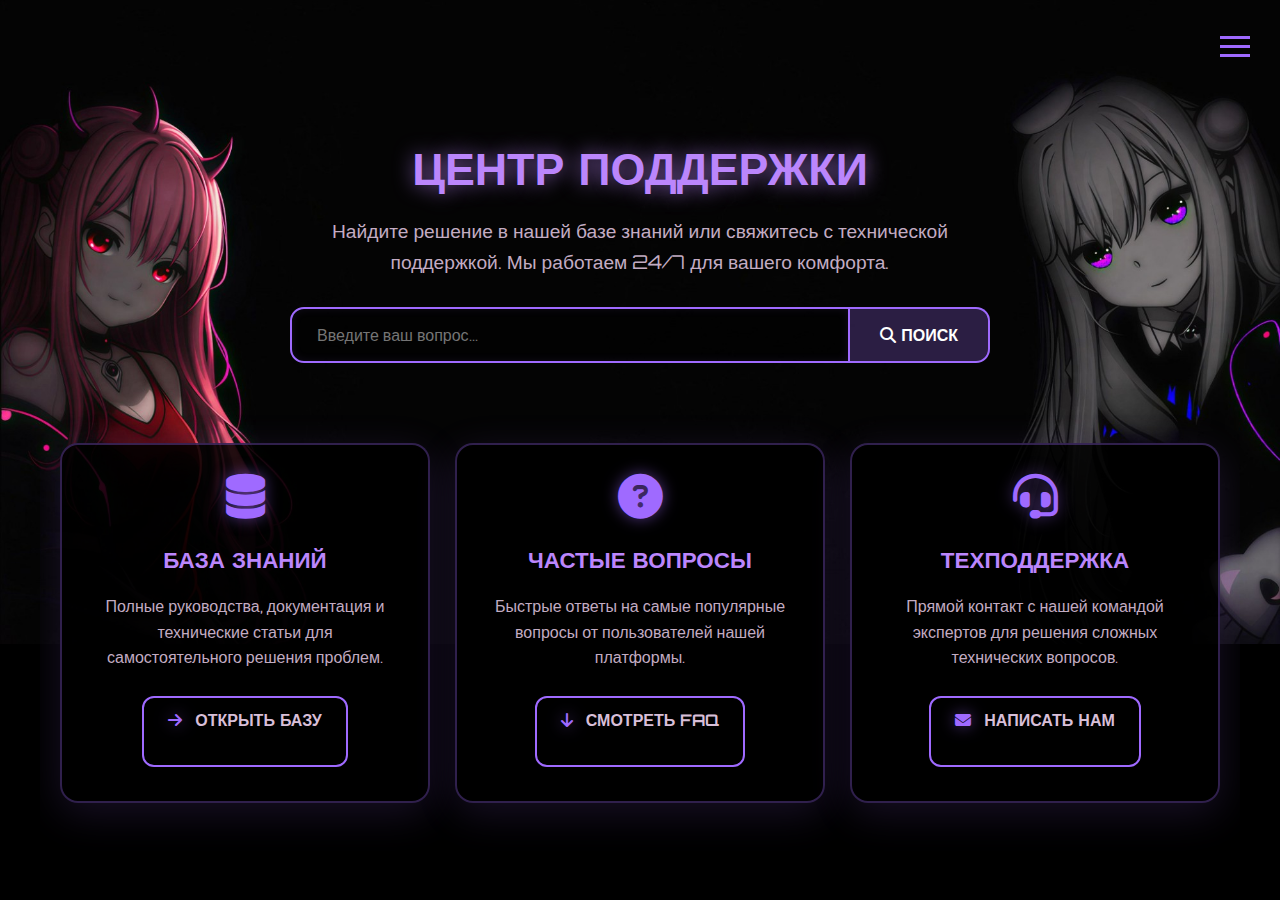
<file: git/html/support.html>
<!DOCTYPE html>
<html lang="ru">

<head>
    <meta charset="UTF-8">
    <link rel="icon" href="/git/img/favicon.png">
    <meta name="viewport" content="width=device-width, initial-scale=1.0">
    <title>Поддержка | DarkCore</title>
    <link rel="stylesheet" href="https://cdnjs.cloudflare.com/ajax/libs/font-awesome/6.4.0/css/all.min.css">
    <link href="https://fonts.googleapis.com/css2?family=Orbitron:wght@400;500;600;700&display=swap" rel="stylesheet">
    <style>
        @import url('https://fonts.googleapis.com/css2?family=Orbitron:wght@500&display=swap');

        * {
            margin: 0;
            padding: 0;
            box-sizing: border-box;
        }

        html,
        body {
            margin: 0;
            padding: 0;
            width: 100%;
            height: 100%;
            overflow: hidden;
            scrollbar-width: none;
            -ms-overflow-style: none;
        }

        body::-webkit-scrollbar {
            display: none;
        }

        body {
            background: black url('/git/img/mainbg.png') top right no-repeat;
            background-size: contain;
            background-attachment: fixed;
            color: #d8bfd8;
            font-family: 'Orbitron', Arial, sans-serif;
            min-height: 100vh;
            display: flex;
            justify-content: center;
            align-items: flex-start;
            position: relative;
        }

        .page-wrapper {
            width: 100%;
            max-width: 1200px;
            height: 100vh;
            position: relative;
            overflow: hidden;
        }

        .scroll-container {
            width: 100%;
            height: 100%;
            overflow-y: auto;
            scrollbar-width: none;
            -ms-overflow-style: none;
            scroll-behavior: smooth;
            position: relative;
        }

        .scroll-container::-webkit-scrollbar {
            display: none;
            width: 0;
        }

        .burger-container {
            position: fixed;
            top: 20px;
            right: 20px;
            z-index: 1000;
        }

        .burger {
            cursor: pointer;
            display: block;
            padding: 10px;
            z-index: 1001;
        }

        .burger div {
            width: 30px;
            height: 3px;
            background: #9f6aff;
            margin: 6px 0;
            transition: all 0.3s ease;
        }

        .menu {
            display: none;
            position: absolute;
            top: 60px;
            right: 0;
            background: rgba(0, 0, 0, 0.95);
            padding: 2px;
            border-radius: 12px;
            border: 2px solid rgba(159, 106, 255, 0.3);
            box-shadow: 0 0 25px rgba(159, 106, 255, 0.4);
            min-width: 180px;
            backdrop-filter: blur(10px);
            z-index: 1000;
        }

        .menu a {
            display: block;
            color: #bb86fc;
            margin: 12px 0;
            text-decoration: none;
            font-family: 'Orbitron', sans-serif;
            font-size: 1.1em;
            padding: 8px 15px;
            border-radius: 8px;
            transition: all 0.3s ease;
        }

        .menu a:hover {
            background: rgba(159, 106, 255, 0.15);
            color: #ffffff;
            padding-left: 20px;
        }

        .menu a:not(:last-child) {
            margin-bottom: 15px;
        }

        #checkbox {
            display: none;
        }

        #checkbox:checked~.menu {
            display: block;
            animation: slideDown 0.3s ease;
        }

        #checkbox:checked~.burger div:nth-child(1) {
            transform: rotate(45deg) translate(8px, 8px);
        }

        #checkbox:checked~.burger div:nth-child(2) {
            opacity: 0;
        }

        #checkbox:checked~.burger div:nth-child(3) {
            transform: rotate(-45deg) translate(8px, -8px);
        }

        @keyframes slideDown {
            from {
                opacity: 0;
                transform: translateY(-10px);
            }

            to {
                opacity: 1;
                transform: translateY(0);
            }
        }

        .support-container {
            width: 100%;
            padding: 100px 20px 60px;
            display: flex;
            flex-direction: column;
            align-items: center;
            min-height: 100vh;
            box-sizing: border-box;
        }

        /* Заголовок */
        .support-header {
            text-align: center;
            padding: 40px 0;
            margin-bottom: 40px;
            width: 100%;
            max-width: 1200px;
        }

        .support-header h1 {
            font-size: 2.8em;
            margin-bottom: 20px;
            color: #bb86fc;
            text-shadow: 0 0 20px rgba(187, 134, 252, 0.7);
            animation: glow 2s ease-in-out infinite alternate;
        }

        @keyframes glow {
            from {
                text-shadow: 0 0 10px #bb86fc, 0 0 20px #bb86fc;
            }

            to {
                text-shadow: 0 0 15px #bb86fc, 0 0 30px #bb86fc, 0 0 40px #9f6aff;
            }
        }

        .support-header p {
            font-size: 1.2em;
            opacity: 0.9;
            max-width: 700px;
            margin: 0 auto;
            line-height: 1.6;
        }

        .search-box {
            max-width: 700px;
            width: 100%;
            margin: 30px auto 0;
            display: flex;
        }

        .search-box input {
            flex-grow: 1;
            padding: 16px 25px;
            background: rgba(0, 0, 0, 0.5);
            border: 2px solid #9f6aff;
            color: #d8bfd8;
            border-radius: 14px 0 0 14px;
            font-size: 1em;
            outline: none;
            transition: all 0.4s ease;
            font-family: 'Orbitron', sans-serif;
            box-shadow: inset 0 0 10px rgba(159, 106, 255, 0.1);
        }

        .search-box input:focus {
            border-color: #c8a2ff;
            box-shadow: 0 0 20px rgba(159, 106, 255, 0.5),
                inset 0 0 15px rgba(159, 106, 255, 0.2);
        }

        .search-box button {
            padding: 16px 30px;
            background: rgba(159, 106, 255, 0.25);
            color: #ffffff;
            border: 2px solid #9f6aff;
            border-left: none;
            border-radius: 0 14px 14px 0;
            cursor: pointer;
            font-size: 1em;
            font-weight: bold;
            font-family: 'Orbitron', sans-serif;
            transition: all 0.3s ease;
        }

        .search-box button:hover {
            background: rgba(159, 106, 255, 0.35);
            box-shadow: 0 0 30px rgba(159, 106, 255, 0.4);
        }

        /* Карточки помощи */
        .help-options {
            display: grid;
            grid-template-columns: repeat(auto-fit, minmax(280px, 1fr));
            gap: 25px;
            width: 100%;
            max-width: 1200px;
            margin-bottom: 60px;
        }

        .support-card {
            background: rgba(0, 0, 0, 0.85);
            padding: 30px;
            border-radius: 18px;
            border: 2px solid rgba(159, 106, 255, 0.3);
            box-shadow: 0 10px 40px rgba(159, 106, 255, 0.15);
            text-align: center;
            transition: all 0.4s ease;
            height: 100%;
        }

        .support-card:hover {
            border-color: rgba(159, 106, 255, 0.6);
            box-shadow: 0 15px 50px rgba(159, 106, 255, 0.25);
            transform: translateY(-8px);
        }

        .support-card i {
            font-size: 2.8rem;
            color: #9f6aff;
            margin-bottom: 25px;
            text-shadow: 0 0 15px rgba(159, 106, 255, 0.5);
        }

        .support-card h3 {
            margin-bottom: 20px;
            color: #bb86fc;
            font-size: 1.4em;
        }

        .support-card p {
            color: #d8bfd8;
            margin-bottom: 25px;
            line-height: 1.6;
            opacity: 0.9;
        }

        .support-link {
            display: inline-block;
            background: rgba(0, 0, 0, 0.4);
            color: #d8bfd8;
            border: 2px solid #9f6aff;
            padding: 12px 24px;
            text-decoration: none;
            border-radius: 12px;
            font-weight: bold;
            transition: all 0.4s ease;
            position: relative;
            overflow: hidden;
            font-family: 'Orbitron', sans-serif;
            cursor: pointer;
        }

        .support-link::before {
            content: '';
            position: absolute;
            top: 0;
            left: -100%;
            width: 100%;
            height: 100%;
            background: linear-gradient(90deg, transparent, rgba(159, 106, 255, 0.2), transparent);
            transition: left 0.9s;
        }

        .support-link:hover {
            background: rgba(159, 106, 255, 0.15);
            color: #ffffff;
            box-shadow: 0 0 20px rgba(159, 106, 255, 0.6);
            transform: translateY(-3px);
        }

        .support-link:hover::before {
            left: 100%;
        }

        .support-link i {
            margin-right: 8px;
            font-size: 1rem;
        }

        .faq-section {
            width: 100%;
            max-width: 1200px;
            margin-bottom: 60px;
        }

        .faq-section h2 {
            text-align: center;
            font-size: 2.2em;
            margin-bottom: 40px;
            color: #bb86fc;
            text-shadow: 0 0 15px rgba(187, 134, 252, 0.5);
        }

        .faq-container {
            background: rgba(0, 0, 0, 0.85);
            border-radius: 18px;
            border: 2px solid rgba(159, 106, 255, 0.3);
            box-shadow: 0 10px 40px rgba(159, 106, 255, 0.15);
            overflow: hidden;
        }

        .faq-item {
            border-bottom: 1px solid rgba(159, 106, 255, 0.2);
            padding: 25px;
            transition: all 0.3s ease;
        }

        .faq-item:hover {
            background: rgba(159, 106, 255, 0.05);
        }

        .faq-question {
            display: flex;
            justify-content: space-between;
            align-items: center;
            cursor: pointer;
            font-weight: 600;
            font-size: 1.1rem;
            color: #bb86fc;
        }

        .faq-answer {
            padding-top: 15px;
            color: #d8bfd8;
            line-height: 1.6;
            display: none;
        }

        .faq-item.active .faq-answer {
            display: block;
            animation: fadeIn 0.5s ease;
        }

        .faq-question i {
            color: #9f6aff;
            transition: transform 0.3s;
        }

        .faq-item.active .faq-question i {
            transform: rotate(180deg);
        }

        @keyframes fadeIn {
            from {
                opacity: 0;
                transform: translateY(-10px);
            }

            to {
                opacity: 1;
                transform: translateY(0);
            }
        }

        .contact-block {
            width: 100%;
            max-width: 1200px;
            text-align: center;
            padding: 40px;
            background: rgba(0, 0, 0, 0.85);
            border-radius: 18px;
            border: 2px solid rgba(159, 106, 255, 0.3);
            box-shadow: 0 10px 40px rgba(159, 106, 255, 0.15);
            margin-bottom: 40px;
        }

        .contact-block h3 {
            font-size: 1.8em;
            margin-bottom: 25px;
            color: #bb86fc;
        }

        .contact-block p {
            margin-bottom: 15px;
            color: #d8bfd8;
            opacity: 0.9;
        }

        .contact-block a {
            color: #9f6aff;
            text-decoration: none;
            transition: all 0.3s ease;
        }

        .contact-block a:hover {
            color: #c8a2ff;
            text-shadow: 0 0 10px rgba(159, 106, 255, 0.5);
        }

        .footer {
            text-align: center;
            margin-top: 40px;
            padding-top: 20px;
            border-top: 1px solid rgba(159, 106, 255, 0.2);
            color: rgba(156, 100, 250, 0.35);
            font-size: 14px;
            width: 100%;
            max-width: 1200px;
            padding-bottom: 40px;
        }

        @media (max-width: 768px) {
            .support-container {
                padding: 80px 15px 40px;
            }

            .support-header h1 {
                font-size: 2.2em;
            }

            .search-box {
                flex-direction: column;
            }

            .search-box input,
            .search-box button {
                border-radius: 14px;
                width: 100%;
                margin-bottom: 10px;
            }

            .search-box input {
                border-radius: 14px;
            }

            .search-box button {
                border-radius: 14px;
                border-left: 2px solid #9f6aff;
            }

            .help-options {
                grid-template-columns: 1fr;
            }

            .faq-question {
                font-size: 1em;
            }
        }

        @media (max-width: 480px) {
            .support-header h1 {
                font-size: 1.8em;
            }

            .support-card {
                padding: 20px;
            }

            .contact-block {
                padding: 25px 15px;
            }
        }

        .fade-in {
            opacity: 0;
            transform: translateY(30px);
            transition: opacity 0.8s ease, transform 0.8s ease;
        }

        .fade-in.visible {
            opacity: 1;
            transform: translateY(0);
        }
    </style>
</head>

<body>
    <div class="page-wrapper">
        <div class="scroll-container" id="scroll-container">
            <div class="burger-container">
                <input type="checkbox" id="checkbox">
                <label for="checkbox" class="burger">
                    <div></div>
                    <div></div>
                    <div></div>
                </label>
                <div class="menu">
                    <a href="/index.html"><i class="fas fa-home"></i> Главная</a>
                    <a href="/git/html/download.html"><i class="fas fa-download"></i> Скачать</a>
                    <a href="/git/html/massgen.html"><i class="fas fa-cogs"></i> МассГен</a>
                    <a href="/git/html/about.html"><i class="fas fa-info-circle"></i> О нас</a>
                </div>
            </div>

            <div class="support-container">
                <header class="support-header fade-in" id="header">
                    <h1>ЦЕНТР ПОДДЕРЖКИ</h1>
                    <p>Найдите решение в нашей базе знаний или свяжитесь с технической поддержкой. Мы работаем 24/7 для
                        вашего комфорта.</p>

                    <div class="search-box">
                        <input type="text" placeholder="Введите ваш вопрос...">
                        <button><i class="fas fa-search"></i> ПОИСК</button>
                    </div>
                </header>

                <section class="help-options fade-in" id="help">
                    <div class="support-card">
                        <i class="fas fa-database"></i>
                        <h3>БАЗА ЗНАНИЙ</h3>
                        <p>Полные руководства, документация и технические статьи для самостоятельного решения проблем.
                        </p>
                        <a href="#" class="support-link"><i class="fas fa-arrow-right"></i> ОТКРЫТЬ БАЗУ</a>
                    </div>

                    <div class="support-card">
                        <i class="fas fa-question-circle"></i>
                        <h3>ЧАСТЫЕ ВОПРОСЫ</h3>
                        <p>Быстрые ответы на самые популярные вопросы от пользователей нашей платформы.</p>
                        <a href="#faq" class="support-link"><i class="fas fa-arrow-down"></i> СМОТРЕТЬ FAQ</a>
                    </div>

                    <div class="support-card">
                        <i class="fas fa-headset"></i>
                        <h3>ТЕХПОДДЕРЖКА</h3>
                        <p>Прямой контакт с нашей командой экспертов для решения сложных технических вопросов.</p>
                        <a href="#contact" class="support-link"><i class="fas fa-envelope"></i> НАПИСАТЬ НАМ</a>
                    </div>
                </section>

                <section class="faq-section fade-in" id="faq">
                    <h2>ЧАСТО ЗАДАВАЕМЫЕ ВОПРОСЫ</h2>
                    <div class="faq-container">
                        <div class="faq-item">
                            <div class="faq-question">
                                <span>Как восстановить доступ к аккаунту?</span>
                                <i class="fas fa-chevron-down"></i>
                            </div>
                            <div class="faq-answer">
                                <p>Используйте функцию "Восстановить пароль" на странице входа. На указанную почту
                                    придет письмо с инструкциями. Если письмо не пришло, проверьте папку "Спам" или
                                    свяжитесь с поддержкой.</p>
                            </div>
                        </div>

                        <div class="faq-item">
                            <div class="faq-question">
                                <span>Как обновить программное обеспечение?</span>
                                <i class="fas fa-chevron-down"></i>
                            </div>
                            <div class="faq-answer">
                                <p>Все обновления доступны в разделе "Загрузки". Рекомендуем включить автообновление в
                                    настройках программы для получения последних версий автоматически.</p>
                            </div>
                        </div>

                        <div class="faq-item">
                            <div class="faq-question">
                                <span>Поддерживается ли Linux?</span>
                                <i class="fas fa-chevron-down"></i>
                            </div>
                            <div class="faq-answer">
                                <p>Поддержка Linux пока не запланирована</p>
                            </div>
                        </div>

                        <div class="faq-item">
                            <div class="faq-question">
                                <span>Какие системные требования?</span>
                                <i class="fas fa-chevron-down"></i>
                            </div>
                            <div class="faq-answer">
                                <p>Скоро добавим</p>
                            </div>
                        </div>
                    </div>
                </section>

                <section class="contact-block fade-in" id="contact">
                    <h3>НУЖНА ПОМОЩЬ?</h3>
                    <p>Наша команда поддержки доступна круглосуточно</p>
                    <p><strong>EMAIL:</strong> <a href="mailto:devdarkcore@gmail.com">devdarkcore@gmail.com</a></p>
                    <p><strong>ТЕЛЕГРАМ:</strong> <a href="https://t.me/ПУСТЫШКА">ПУСТЫШКА</a></p>
                    <p><strong>ДИСКОРД:</strong> <a href="https://discord.gg/ПУСТЫШКА">discord.gg/ПУСТЫШКА</a></p>
                    <p style="margin-top: 20px; opacity: 0.7;">Среднее время ответа: 15-30 минут</p>
                </section>

                <footer class="footer">
                    <p>DarkCore © 2025 | ВСЕ ПРАВА ЗАЩИЩЕНЫ | all rights reserved</p>
                </footer>
            </div>
        </div>
    </div>

    <script>
        document.querySelectorAll('.faq-question').forEach(question => {
            question.addEventListener('click', () => {
                const item = question.parentElement;
                item.classList.toggle('active');
            });
        });

        document.querySelector('.search-box button').addEventListener('click', function () {
            const query = document.querySelector('.search-box input').value;
            if (query.trim() === '') {
            } else {
                console.log('Поиск:', query);
            }
        });
        document.querySelector('.search-box input').addEventListener('keypress', function (e) {
            if (e.key === 'Enter') {
                document.querySelector('.search-box button').click();
            }
        });

        const observer = new IntersectionObserver((entries) => {
            entries.forEach(entry => {
                if (entry.isIntersecting) {
                    entry.target.classList.add('visible');
                }
            });
        }, {
            threshold: 0.1
        });

        document.querySelectorAll('.fade-in').forEach(element => {
            observer.observe(element);
        });
        document.addEventListener('DOMContentLoaded', () => {
            document.getElementById('header').classList.add('visible');
        });

        document.addEventListener('click', function (e) {
            if (e.target.tagName !== 'INPUT' && e.target.tagName !== 'BUTTON') {
                document.activeElement.blur();
            }
        });
    </script>
</body>

</html>
</file>
<file: style.css>
@import url('https://fonts.googleapis.com/css2?family=Orbitron:wght@500&display=swap');
@import url('https://fonts.googleapis.com/css2?family=Orbitron:wght@500&display=swap');

body {
    margin: 0; padding: 0;
    background: black url('mainbg.png') top right no-repeat;
    background-size: contain;
    background-attachment: fixed;
    color: #d8bfd8;
    font-family: 'Orbitron', Arial, sans-serif;
    min-height: 100vh; overflow: auto;
    display: flex; 
    align-items: center; 
    justify-content: center;
    position: relative;
}

.burger-container { 
    position: fixed; 
    top: 20px; 
    right: 20px; 
    z-index: 1000;
}

.burger { 
    cursor: pointer; 
    display: block; 
    padding: 10px;
    z-index: 1001;
}

.burger div { 
    width: 30px; 
    height: 3px; 
    background: #9f6aff; 
    margin: 6px 0; 
    transition: all 0.3s ease; 
}

.menu { 
    display: none; 
    position: absolute; 
    top: 60px; 
    right: 0; 
    background: rgba(0, 0, 0, 0.95); 
    padding: 20px; 
    border-radius: 12px; 
    border: 2px solid rgba(159, 106, 255, 0.3);
    box-shadow: 0 0 25px rgba(159, 106, 255, 0.4);
    min-width: 180px;
    backdrop-filter: blur(10px);
    z-index: 1000;
}

.menu a { 
    display: block; 
    color: #bb86fc; 
    margin: 12px 0; 
    text-decoration: none; 
    font-family: 'Orbitron', sans-serif;
    font-size: 1.1em;
    padding: 8px 15px;
    border-radius: 8px;
    transition: all 0.3s ease;
}

.menu a:hover {
    background: rgba(159, 106, 255, 0.15);
    color: #ffffff;
    padding-left: 20px;
}

.menu a:not(:last-child) {
    margin-bottom: 15px;
}

#checkbox { 
    display: none; 
}

#checkbox:checked ~ .menu { 
    display: block; 
    animation: slideDown 0.3s ease;
}

#checkbox:checked ~ .burger div:nth-child(1) { 
    transform: rotate(45deg) translate(8px, 8px); 
}

#checkbox:checked ~ .burger div:nth-child(2) { 
    opacity: 0; 
}

#checkbox:checked ~ .burger div:nth-child(3) { 
    transform: rotate(-45deg) translate(8px, -8px); 
}

@keyframes slideDown {
    from {
        opacity: 0;
        transform: translateY(-10px);
    }
    to {
        opacity: 1;
        transform: translateY(0);
    }
}

.link, .download-btn {
    display: inline-block; 
    background: rgba(0,0,0,0.4); 
    color: #d8bfd8;
    border: 2px solid #9f6aff; 
    padding: 14px 20px; 
    margin: 4px;
    text-decoration: none; 
    border-radius: 12px; 
    font-weight: bold;
    transition: all 0.4s ease; 
    position: relative; 
    overflow: hidden;
    font-family: 'Orbitron', sans-serif;
    cursor: pointer;
}

.link i, .download-btn i {
    margin-right: 8px;
}

.link::before, .download-btn::before {
    content: ''; 
    position: absolute; 
    top: 0; 
    left: -100%; 
    width: 100%; 
    height: 100%;
    background: linear-gradient(90deg, transparent, rgba(159,106,255,0.2), transparent);
    transition: left 0.9s;
}

.link:hover, .download-btn:hover {
    background: rgba(159,106,255,0.15); 
    color: #ffffff;
    box-shadow: 0 0 20px rgba(159,106,255,0.6); 
    transform: translateY(-6px);
}

.link:hover::before, .download-btn:hover::before { 
    left: 100%; 
}

body.main-page .container {
    text-align: center; 
    max-width: 600px; 
    padding: 20px;
}

body.main-page .avatar {
    width: 150px; 
    height: 150px; 
    border-radius: 50%; 
    border: 3px solid #9f6aff; 
    box-shadow: 0 0 15px rgba(159,106,255,0.4); 
    margin-bottom: 2px;
}

body.main-page .tagline {
    font-size: 1.4em; 
    margin: 10px 0 8px; 
    text-shadow: 0 0 10px rgba(159,106,255,0.6);
}

body.main-page .search {
    width: 80%; 
    max-width: 400px; 
    padding: 14px 25px; 
    background: rgba(0,0,0,0.5);
    border: 2px solid #9f6aff; 
    color: #d8bfd8; 
    border-radius: 14px; 
    font-size: 1.1em; 
    outline: none;
    transition: all 0.4s ease;
    font-family: 'Orbitron', sans-serif;
    box-shadow: inset 0 0 10px rgba(159,106,255,0.1);
}

body.main-page .search:focus {
    width: 85%; 
    border-color: #c8a2ff; 
    box-shadow: 0 0 20px rgba(159,106,255,0.5),
                inset 0 0 15px rgba(159,106,255,0.2);
    transform: translateY(-2px);
}

body.main-page .search::placeholder {
    color: rgba(216, 191, 216, 0.6);
    font-family: 'Orbitron', sans-serif;
}

body.main-page .search:hover {
    border-color: #b08cff;
    box-shadow: 0 0 15px rgba(159,106,255,0.3);
}

body.download-page {
    align-items: flex-start;
    padding: 80px 20px 40px;
    justify-content: flex-start;
    min-height: 100vh;
    flex-direction: column;
    align-items: center;
    background: black url('mainbg.png') top right no-repeat;
    background-size: contain;
    background-attachment: fixed;
    color: #d8bfd8;
    font-family: 'Orbitron', Arial, sans-serif;
    overflow: auto;
    position: relative;
    margin: 0;
    display: flex;
}

.preview-container {
    max-width: 1200px;
    width: 100%;
    margin: 0 auto;
    display: flex;
    flex-direction: column;
    gap: 60px;
}

.preview-me {
    display: flex;
    align-items: center;
    gap: 60px;
    padding: 50px;
    background: rgba(0, 0, 0, 0.85);
    border-radius: 25px;
    border: 2px solid rgba(159, 106, 255, 0.3);
    box-shadow: 0 10px 40px rgba(159, 106, 255, 0.15);
    transition: all 0.4s ease;
    width: 100%;
}


.preview-me:nth-child(odd) {
    flex-direction: row-reverse;
}

.preview-me:nth-child(even) {
    flex-direction: row;
}

.preview-me img {
    flex: 1;
    min-width: 400px;
    max-width: 500px;
    border-radius: 18px;
    border: 3px solid #9f6aff;
    box-shadow: 0 0 40px rgba(159, 106, 255, 0.4);
    transition: all 0.4s ease;
}

.preview-me p {
    flex: 1;
    font-family: 'Orbitron', sans-serif;
    font-size: 1.3em;
    line-height: 1.7;
    color: #d8bfd8;
    padding: 20px;
    background: rgba(159, 106, 255, 0.08);
    border-radius: 15px;
    border-left: 5px solid #9f6aff;
    margin: 0;
}

.preview-me:hover {
    border-color: rgba(159, 106, 255, 0.6);
    box-shadow: 0 15px 50px rgba(159, 106, 255, 0.25);
    transform: translateY(-5px);
}

.preview-me:hover img {
    box-shadow: 0 0 60px rgba(159, 106, 255, 0.6);
    transform: scale(1.02);
}

body.download-page h1 {
    text-align: center;
    font-size: 2.8em;
    margin-bottom: 10px;
    color: #bb86fc;
    text-shadow: 0 0 20px rgba(187, 134, 252, 0.7);
    animation: glow 2s ease-in-out infinite alternate;
}

@keyframes glow {
    from { text-shadow: 0 0 10px #bb86fc, 0 0 20px #bb86fc; }
    to { text-shadow: 0 0 15px #bb86fc, 0 0 30px #bb86fc, 0 0 40px #9f6aff; }
}

body.download-page .subtitle {
    font-family: 'Orbitron', sans-serif;
    text-align: center;
    font-size: 1.2em;
    margin-bottom: 30px;
    opacity: 0.9;
    color: #d8bfd8;
}

.download-main-btn {
    display: inline-block;
    background: rgba(159, 106, 255, 0.25);
    color: #ffffff;
    border: 2px solid #9f6aff;
    padding: 12px 30px;
    font-size: 1.1em;
    font-weight: bold;
    border-radius: 10px;
    text-decoration: none;
    transition: all 0.3s ease;
    font-family: 'Orbitron', sans-serif;
    margin-bottom: 50px;
    box-shadow: 0 0 20px rgba(159, 106, 255, 0.2);
}

.download-main-btn:hover {
    background: rgba(159, 106, 255, 0.35);
    box-shadow: 0 0 30px rgba(159, 106, 255, 0.4);
    transform: translateY(-3px);
}

.download-main-btn i {
    margin-right: 10px;
}


@media (max-width: 1100px) {
    .preview-me {
        flex-direction: column;
        gap: 40px;
        padding: 35px;
        margin: 60px 0;
    }
    
    .preview-me img {
        min-width: 100%;
        max-width: 100%;
    }
    
    .preview-me:nth-child(odd),
    .preview-me:nth-child(even) {
        flex-direction: column;
    }
    
    body.download-page h1 {
        font-size: 2.4em;
    }
}

@media (max-width: 768px) {
    .burger-container {
        top: 15px;
        right: 15px;
    }
    
    .menu {
        top: 55px;
        right: 10px;
        min-width: 160px;
        max-width: calc(100vw - 30px);
    }
    
    .link, .download-btn {
        padding: 12px 15px;
        font-size: 0.9em;
    }
    
    body.main-page .container {
        padding: 10px;
    }
    
    body.main-page .avatar {
        width: 120px;
        height: 120px;
    }
    
    body.main-page .search {
        width: 90%;
        padding: 12px 20px;
    }
    
    body.main-page .search:focus {
        width: 92%;
    }
    
    body.download-page {
        padding: 70px 15px 30px;
        background: black url('BlackBG_2k.png') center center no-repeat !important;
        background-size: cover !important;
        background-attachment: fixed !important;
    }
    
    .preview-me {
        padding: 25px;
        margin: 40px 0;
        gap: 30px;
    }
    
    .preview-me p {
        font-size: 1.1em;
        padding: 15px;
    }
    
    body.download-page h1 {
        font-size: 2em;
    }
    
    body.download-page .subtitle {
        font-size: 1.1em;
        margin-bottom: 25px;
    }
    
    .download-main-btn {
        padding: 10px 25px;
        font-size: 1em;
        margin-bottom: 40px;
    }
}

@media (max-width: 480px) {
    body.download-page h1 {
        font-size: 1.8em;
    }
    
    .preview-me p {
        font-size: 1em;
    }
    
    .download-main-btn {
        width: 90%;
        padding: 8px 20px;
        font-size: 0.9em;
    }
}

.footer {
    text-align: center;
    margin-top: 10px;
    padding-top: 10px;
    border-top: 1px solid #2a2a3a;
    color: rgba(156, 100, 250, 0.35);
    font-size: 14px;
}

body.main-page .link:hover {
    transform: translateY(-3px);
    box-shadow: 0 5px 15px rgba(159,106,255,0.4);
}

body.download-page .download-btn {
    min-width: 180px;
    text-align: center;
    font-size: 1.1em;
}

body.download-page .download-btn:hover {
    transform: translateY(-5px);
    box-shadow: 0 10px 25px rgba(159,106,255,0.6);
}

body.download-page .floating-cursors {
    position: fixed;
    width: 100%;
    height: 100%;
}

body.download-page .cursor {
    position: absolute;
    width: 50px;
    height: 50px;
    border-radius: 50%;
    pointer-events: none;
    opacity: 0.7;
}

body.download-page .c1 {
    background: conic-gradient(from 0deg, #ff0055, #00ffaa, #0055ff, #ff0055);
    animation: move1 5s infinite ease-in-out;
}

body.download-page .c2 {
    background: conic-gradient(from 120deg, #00ffaa, #0055ff, #ff0055, #00ffaa);
    animation: move2 7s infinite ease-in-out;
}

body.download-page .c3 {
    background: conic-gradient(from 240deg, #0055ff, #ff0055, #00ffaa, #0055ff);
    animation: move3 6s infinite ease-in-out;
}

@keyframes move1 {
    0% { top: 10%; left: 10%; transform: scale(1); }
    33% { top: 80%; left: 20%; transform: scale(1.5); }
    66% { top: 30%; left: 90%; transform: scale(0.8); }
    100% { top: 10%; left: 10%; transform: scale(1); }
}

@keyframes move2 {
    0% { top: 90%; left: 80%; transform: scale(1.2); }
    33% { top: 20%; left: 90%; transform: scale(0.7); }
    66% { top: 70%; left: 10%; transform: scale(1.3); }
    100% { top: 90%; left: 80%; transform: scale(1.2); }
}

@keyframes move3 {
    0% { top: 50%; left: 50%; transform: scale(1); }
    33% { top: 10%; left: 70%; transform: scale(1.4); }
    66% { top: 90%; left: 30%; transform: scale(0.6); }
    100% { top: 50%; left: 50%; transform: scale(1); }
}



@keyframes textGlow {
    from {
        filter: drop-shadow(0 0 5px rgba(255, 255, 255, 0.3));
    }
    to {
        filter: drop-shadow(0 0 20px rgba(255, 255, 255, 0.8));
    }
}
</file>
<file: git/css/about.css>
body {
    background: black url('/git/img/mainbg.png') top right no-repeat;
    color: #e0e0e0;
    font-family: 'Orbitron', Arial, sans-serif;
    min-height: 100vh;
    padding: 20px;
    background-size: contain;
    background-attachment: fixed;
    overflow-y: scroll !important;
    overflow-x: hidden !important;
}

html,
body {
    margin: 0;
    padding: 0;
    width: 100%;
    height: 100%;
    overflow: hidden;
    scrollbar-width: none;
    -ms-overflow-style: none;
}

body::-webkit-scrollbar {
    display: none;
}

.burger-container {
    position: fixed;
    top: 20px;
    right: 20px;
    z-index: 1000;
}

.burger {
    cursor: pointer;
    display: block;
    padding: 10px;
    z-index: 1001;
}

.burger div {
    width: 30px;
    height: 3px;
    background: #9f6aff;
    margin: 6px 0;
    transition: all 0.3s ease;
}

.menu {
    display: none;
    position: absolute;
    top: 60px;
    right: 0;
    background: rgba(0, 0, 0, 0.95);
    padding: 2px;
    border-radius: 12px;
    border: 2px solid rgba(159, 106, 255, 0.3);
    box-shadow: 0 0 25px rgba(159, 106, 255, 0.4);
    min-width: 180px;
    backdrop-filter: blur(10px);
    z-index: 1000;
}

.menu a {
    display: block;
    color: #bb86fc;
    margin: 12px 0;
    text-decoration: none;
    font-family: 'Orbitron', sans-serif;
    font-size: 1.1em;
    padding: 8px 15px;
    border-radius: 8px;
    transition: all 0.3s ease;
}

.menu a:hover {
    background: rgba(159, 106, 255, 0.15);
    color: #ffffff;
    padding-left: 20px;
}

.menu a:not(:last-child) {
    margin-bottom: 15px;
}

#checkbox {
    display: none;
}

#checkbox:checked~.menu {
    display: block;
    animation: slideDown 0.3s ease;
}

body::-webkit-scrollbar {
    width: 0;
    background: transparent;
}

body {
    scrollbar-width: none;
}

.about-section {
    padding: 60px 20px;
    max-width: 1000px;
    margin: 0 auto;
    color: #d8bfd8;
    font-family: 'Orbitron', sans-serif;
    width: 100%;
    box-sizing: border-box;
}

.about-section .container {
    max-width: 1000px;
    margin: 0 auto;
    padding: 20px;
    box-sizing: border-box;
    width: 100%;
}

.about-title {
    text-align: center;
    font-size: 2.5em;
    color: #bb86fc;
    text-shadow: 0 0 20px rgba(187, 134, 252, 0.7);
    margin-bottom: 40px;
    font-weight: 500;
    width: 100%;
}

.about-content {
    line-height: 1.6;
    width: 100%;
    box-sizing: border-box;
}

.about-intro,
.about-philosophy {
    background: rgba(0, 0, 0, 0.4);
    border: 1px solid #9f6aff;
    border-radius: 12px;
    padding: 25px;
    margin-bottom: 30px;
    font-size: 1.1em;
    width: 100%;
    box-sizing: border-box;
}

.highlight {
    color: #c8a2ff;
    font-weight: bold;
}

.about-reasons {
    margin: 50px 0;
    width: 100%;
    box-sizing: border-box;
}

.about-reasons h2 {
    text-align: center;
    font-size: 1.6em;
    margin-bottom: 40px;
    color: #e6d6ff;
    width: 100%;
}

.reasons-grid {
    display: grid;
    grid-template-columns: repeat(2, minmax(0, 1fr));
    gap: 30px;
    width: 100%;
    box-sizing: border-box;
}

.reason-card {
    background: rgba(0, 0, 0, 0.5);
    border: 2px solid rgba(159, 106, 255, 0.4);
    border-radius: 12px;
    padding: 25px;
    transition: all 0.3s ease;
    width: 100%;
    box-sizing: border-box;
    word-break: break-word;
    overflow-wrap: break-word;
    min-width: 0;
}

.reason-card:hover {
    border-color: #9f6aff;
    box-shadow: 0 0 25px rgba(159, 106, 255, 0.3);
    transform: translateY(-5px);
}

.reason-icon {
    font-size: 2em;
    margin-bottom: 15px;
    display: block;
}

.reason-card h3 {
    color: #ffffff;
    font-size: 1.2em;
    margin-bottom: 15px;
    border-bottom: 1px solid rgba(159, 106, 255, 0.3);
    padding-bottom: 10px;
    width: 100%;
}

.reason-card p {
    color: rgba(216, 191, 216, 0.9);
    font-size: 0.95em;
    line-height: 1.5;
    width: 100%;
}

.about-conclusion {
    background: rgba(159, 106, 255, 0.1);
    border: 1px solid rgba(159, 106, 255, 0.3);
    border-radius: 12px;
    padding: 30px;
    margin-top: 50px;
    text-align: center;
    width: 100%;
    box-sizing: border-box;
}

.about-cta {
    margin-top: 25px;
    width: 100%;
}

.cta-text {
    font-size: 1.1em;
    margin-bottom: 20px;
    width: 100%;
}

.about-cta .download-btn {
    display: inline-block;
    background: rgba(159, 106, 255, 0.25);
    color: #ffffff;
    border: 2px solid #9f6aff;
    padding: 15px 40px;
    font-size: 1.1em;
    font-weight: bold;
    border-radius: 10px;
    text-decoration: none;
    transition: all 0.3s ease;
    box-sizing: border-box;
}

.about-cta .download-btn:hover {
    background: rgba(159, 106, 255, 0.35);
    box-shadow: 0 0 25px rgba(159, 106, 255, 0.5);
}

@media (max-width: 1100px) {

    .about-section,
    .about-section .container {
        max-width: 95%;
    }
}

@media (max-width: 900px) {
    .reasons-grid {
        grid-template-columns: 1fr;
    }
}

@media (max-width: 768px) {
    .reasons-grid {
        grid-template-columns: 1fr;
        gap: 20px;
    }

    .about-section {
        padding: 40px 15px;
    }

    .about-section .container {
        padding: 15px;
        max-width: 100%;
    }

    .about-title {
        font-size: 2em;
    }

    .about-intro,
    .about-philosophy {
        padding: 20px;
    }
}

@media (max-width: 480px) {
    .about-title {
        font-size: 1.8em;
    }

    .reason-card {
        padding: 20px;
    }

    .about-cta .download-btn {
        padding: 12px 30px;
        font-size: 1em;
        width: 100%;
        text-align: center;
    }
}

html,
body {
    width: 100%;
    position: relative;
    overflow-x: hidden;
}

body {
    min-height: 100vh;
}
</file>
<file: git/css/massgenstyles.css>
body.main-page {
    background: black url('/git/img/mainbg.png') top right no-repeat;
    color: #e0e0e0;
    font-family: 'Orbitron', Arial, sans-serif;
    min-height: 100vh;
    padding: 30px;
    background-size: contain;
    background-attachment: fixed;
    overflow-x: hidden;
    overflow-y: scroll !important;
    overflow-x: hidden !important;
}

html,
body {
    margin: 0;
    padding: 0;
    width: 100%;
    height: 100%;
    overflow: hidden;
    scrollbar-width: none;
    -ms-overflow-style: none;

}

body::-webkit-scrollbar {
    display: none;
}

.container {
    max-width: 1920px;
    margin: 0 auto;
}

.header {
    text-align: center;
    margin-bottom: 30px;
    padding-bottom: 20px;
    border-bottom: 3px solid #9f6af5;
    font-style: bold;
    color: #9f6aff;
    position: relative;
}

.header h1 {
    color: #9f6aff;
    font-style: bold;
    font-size: 2.5em;
    text-shadow: 0 0 10px rgba(159, 106, 255, 0.3);
    margin-bottom: 10px;
}

.header .tagline {
    color: #aaa;
    font-style: bold;
    font-size: 1.1em;
}

.columns {
    display: flex;
    gap: 20px;
    margin-bottom: 30px;
}

.column {
    flex: 1;
    background: rgba(30, 30, 46, 0.8);
    border-radius: 10px;
    padding: 20px;
    border: 1px solid #2a2a3a;
    box-shadow: 0 4px 20px rgba(0, 0, 0, 0.3);
    transition: transform 0.3s ease;
}

.column:hover {
    transform: translateY(-5px);
}

.column h2 {
    color: #9f6aff;
    margin-bottom: 15px;
    display: flex;
    align-items: center;
    gap: 10px;
}

.column h2 i {
    font-size: 1.2em;
}

@media (max-width: 1200px) {
    .columns {
        flex-wrap: wrap;
    }

    .column {
        flex: 0 0 calc(50% - 20px);
    }
}

@media (max-width: 768px) {
    .column {
        flex: 0 0 100%;
    }
}

textarea {
    width: 92%;
    height: 300px;
    background: #1a1a2e;
    color: #9CDCFE;
    border: 1px solid #3a3a4a;
    border-radius: 8px;
    padding: 15px;
    font-family: 'Orbitron', Arial, sans-serif;
    font-size: 14px;
    resize: none;
    line-height: 1.5;
    transition: border-color 0.3s;
}

textarea:focus {
    outline: none;
    border-color: #9f6aff;
    box-shadow: 0 0 0 2px rgba(159, 106, 255, 0.2);
}

.buttons {
    text-align: center;
    margin: 20px 0;
}

.btn {
    padding: 12px 24px;
    border: none;
    border-radius: 6px;
    font-size: 16px;
    font-weight: 600;
    cursor: pointer;
    transition: all 0.3s ease;
    display: inline-flex;
    align-items: center;
    gap: 10px;
    margin: 0 10px;
}

.btn-primary {
    background: linear-gradient(135deg, #9f6aff 0%, #7c4dff 100%);
    color: white;
}

.btn-primary:hover {
    background: linear-gradient(135deg, #7c4dff 0%, #651fff 100%);
    transform: translateY(-2px);
    box-shadow: 0 4px 12px rgba(159, 106, 255, 0.4);
}

.btn-secondary {
    background: linear-gradient(135deg, #2196F3 0%, #1976D2 100%);
    color: white;
}

.btn-secondary:hover {
    background: linear-gradient(135deg, #1976D2 0%, #1565C0 100%);
    transform: translateY(-2px);
    box-shadow: 0 4px 12px rgba(33, 150, 243, 0.4);
}

.btn-danger {
    background: linear-gradient(135deg, #f44336 0%, #d32f2f 100%);
    color: white;
}

.btn-danger:hover {
    background: linear-gradient(135deg, #d32f2f 0%, #c62828 100%);
    transform: translateY(-2px);
    box-shadow: 0 4px 12px rgba(244, 67, 54, 0.4);
}

.output {
    background: rgba(20, 20, 30, 0.95);
    border-radius: 10px;
    padding: 25px;
    border: 1px solid #2a2a3a;
    margin-top: 20px;
    box-shadow: 0 4px 20px rgba(0, 0, 0, 0.4);
}

.output h2 {
    color: #9f6aff;
    margin-bottom: 15px;
    display: flex;
    align-items: center;
    gap: 10px;
}

.generated-code {
    background: #1a1a2e;
    color: #9CDCFE;
    padding: 20px;
    border-radius: 8px;
    border: 1px solid #3a3a4a;
    font-family: 'Orbitron', monospace;
    font-size: 14px;
    white-space: pre-wrap;
    word-wrap: break-word;
    min-height: 150px;
    max-height: 500px;
    overflow-y: auto;
    line-height: 1.5;
}

.status-bar {
    background: rgba(26, 26, 46, 0.9);
    color: #9f6aff;
    padding: 15px;
    border-radius: 8px;
    margin-top: 20px;
    border-left: 4px solid #9f6aff;
    display: none;
    animation: fadeIn 0.3s ease;
}

.status-bar.show {
    display: block;
}

.status-bar.error {
    color: #f44336;
    border-left-color: #f44336;
}

.status-bar.warning {
    color: #FF9800;
    border-left-color: #FF9800;
}

@keyframes fadeIn {
    from {
        opacity: 0;
        transform: translateY(-10px);
    }

    to {
        opacity: 1;
        transform: translateY(0);
    }
}


.footer {
    text-align: center;
    margin-top: 40px;
    padding-top: 20px;
    border-top: 1px solid #2a2a3a;
    color: #666;
    font-size: 14px;
}

.footer a {
    color: #9f6aff;
    text-decoration: none;
}

.footer a:hover {
    text-decoration: underline;
}

.info {
    background: rgba(30, 30, 46, 0.8);
    border-radius: 10px;
    padding: 15px;
    margin-bottom: 20px;
    border: 1px solid #2a2a3a;
}

.info p {
    margin: 5px 0;
    color: #aaa;
    font-size: 14px;
}

.info strong {
    color: #9f6aff;
}

.burger-container {
    position: fixed;
    top: 20px;
    right: 20px;
    z-index: 1000;
}

.burger {
    cursor: pointer;
    display: block;
}

.burger div {
    width: 25px;
    height: 3px;
    background-color: #9f6aff;
    margin: 5px 0;
    transition: 0.4s;
}

#checkbox {
    display: none;
}

.menu {
    position: absolute;
    right: 0;
    top: 40px;
    background: rgba(30, 30, 46, 0.95);
    border-radius: 8px;
    padding: 10px;
    display: none;
    border: 1px solid #2a2a3a;
    min-width: 200px;
}

#checkbox:checked~.menu {
    display: block;
}

.menu a {
    display: block;
    color: #e0e0e0;
    text-decoration: none;
    padding: 10px 15px;
    border-radius: 4px;
    transition: background 0.3s;
}

.menu a:hover {
    background: rgba(159, 106, 255, 0.1);
    color: #9f6aff;
}

.columns-4 {
    display: flex;
    gap: 15px;
    margin-bottom: 30px;
}

.column-4 {
    flex: 1;
    background: rgba(30, 30, 46, 0.8);
    border-radius: 10px;
    padding: 20px;
    border: 1px solid #2a2a3a;
    box-shadow: 0 4px 20px rgba(0, 0, 0, 0.3);
    transition: transform 0.3s ease;
}

.column-4:hover {
    transform: translateY(-5px);
}

.column-4 h2 {
    color: #9f6aff;
    margin-bottom: 15px;
    display: flex;
    align-items: center;
    gap: 10px;
    font-size: 1.1em;
}

@media (max-width: 1400px) {
    .columns-4 {
        flex-wrap: wrap;
    }

    .column-4 {
        flex: 0 0 calc(50% - 15px);
    }
}

@media (max-width: 768px) {
    .column-4 {
        flex: 0 0 100%;
    }
}

.column-4 textarea {
    height: 200px;
    font-size: 15px;
}
</file>
